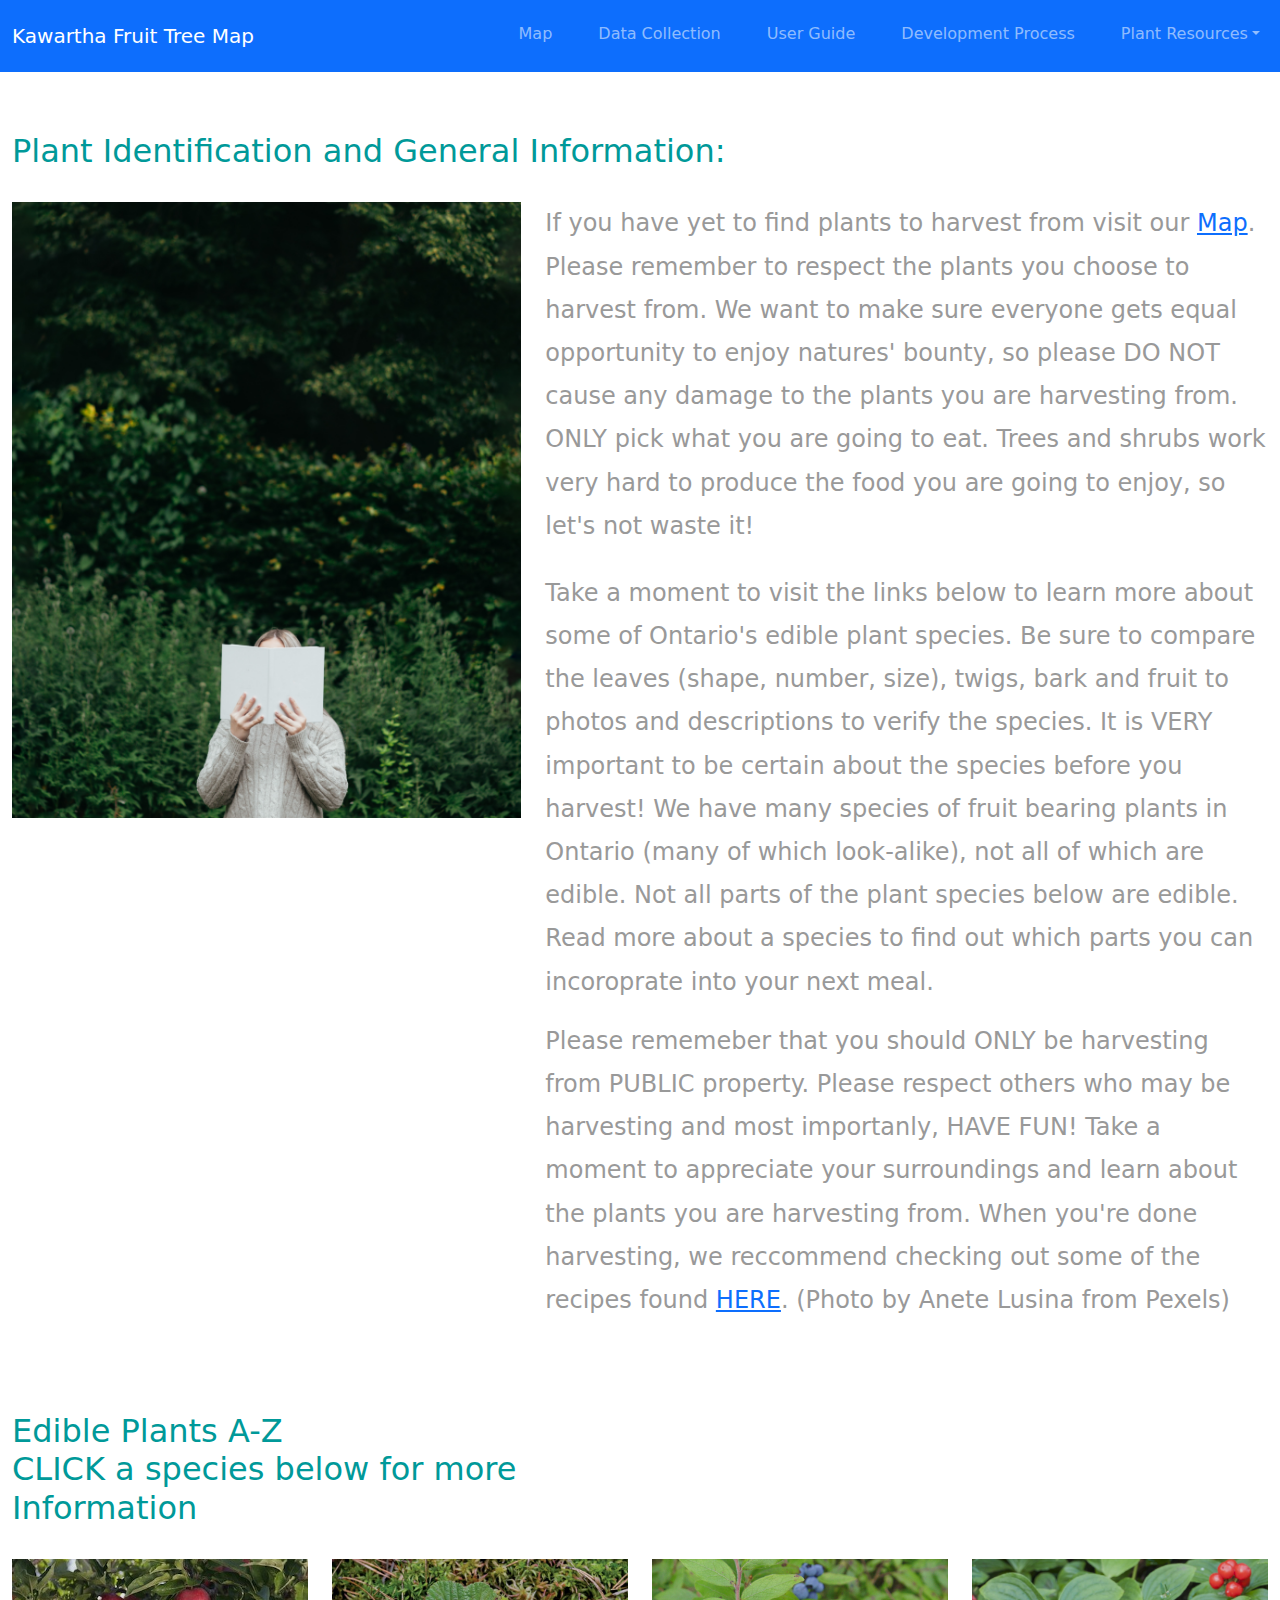
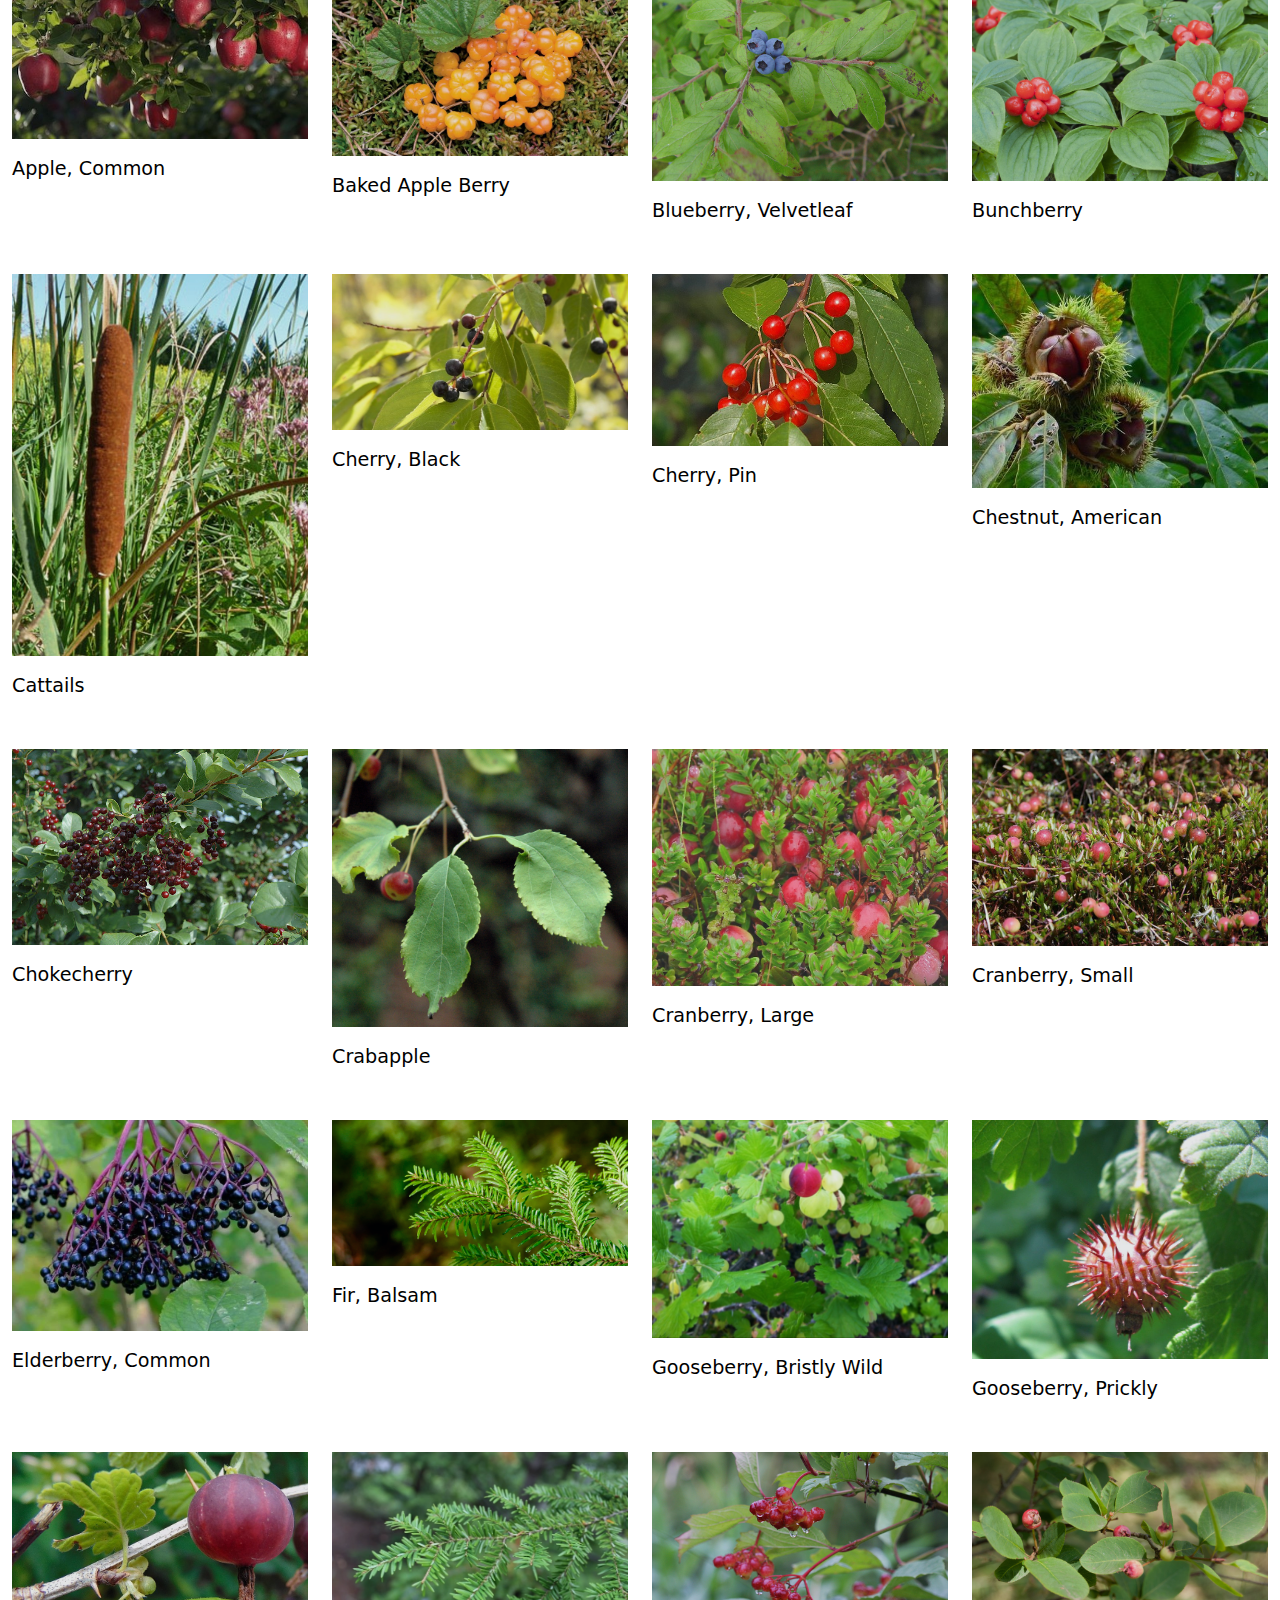
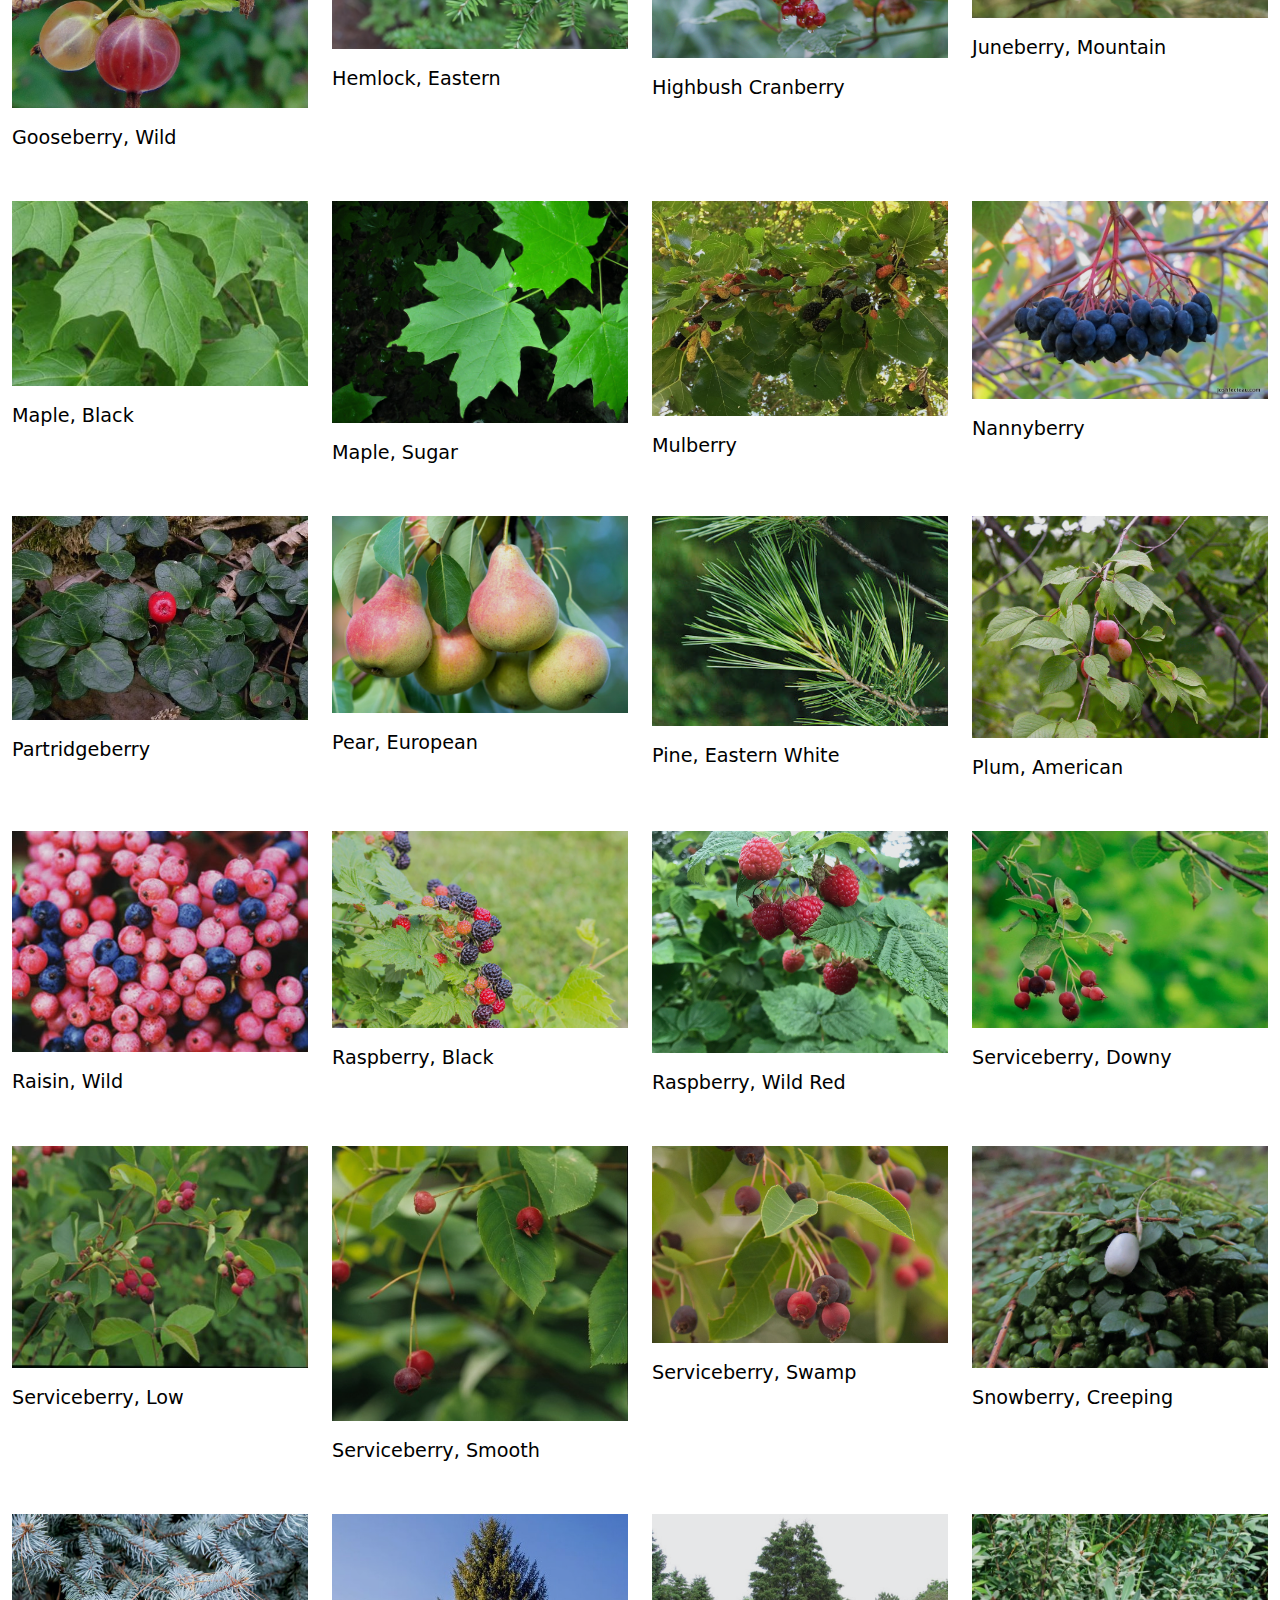
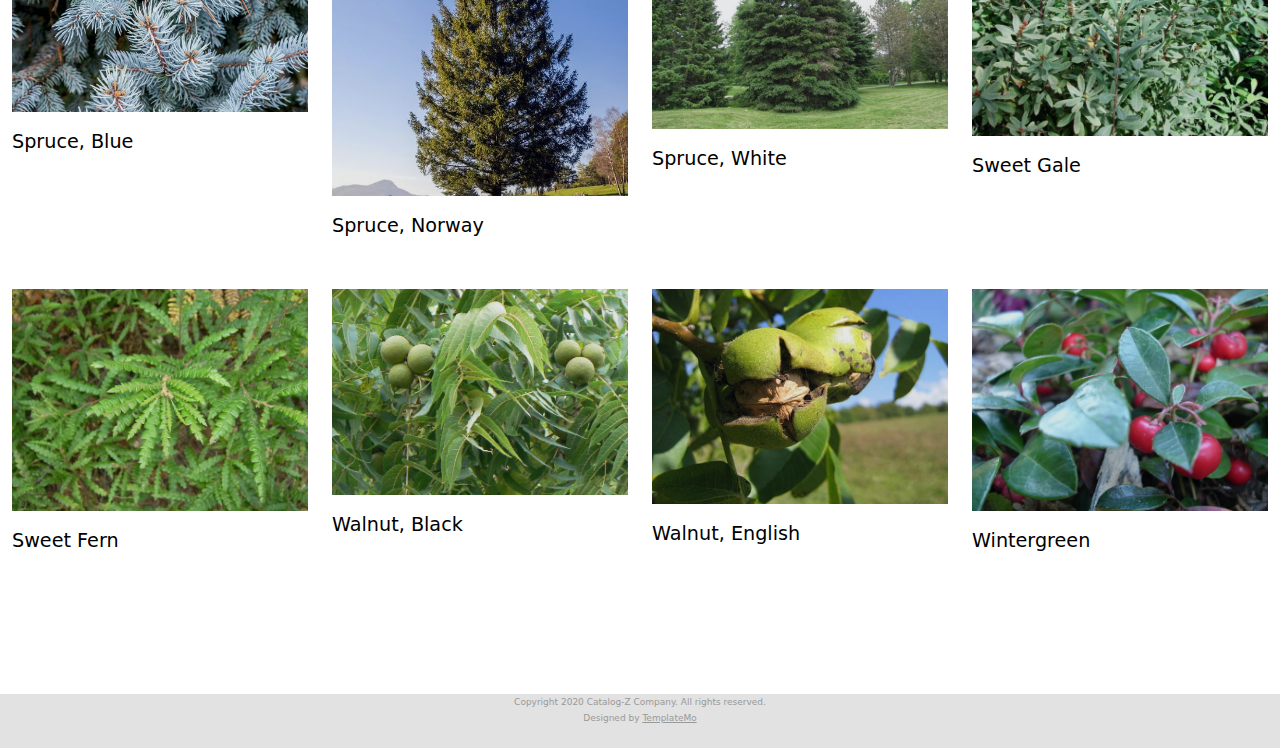
<file: about.html>
<!DOCTYPE html>
<html lang="en">
<head>
    <meta charset="UTF-8">
    <meta name="viewport" content="width=device-width, initial-scale=1.0">
    <title>Plant Info</title>
    <link rel="stylesheet" type="text/css" href="css/templatemo-style.css">
    <link rel="stylesheet" type="text/css" href="fontawesome/css/all.min.css">
    <link rel="stylesheet" type="text/css" href="css/bootstrap.min.css">
    <link rel="shortcut icon" type="image/x-icon" href="favicon.ico">
    <link rel="stylesheet" type="text/css" href="css/korey.css">    

    <!--Bootstrap Navbar-->
    <link href="https://cdn.jsdelivr.net/npm/bootstrap@5.0.0-beta2/dist/css/bootstrap.min.css" rel="stylesheet" crossorigin="anonymous">
    <script src="https://cdn.jsdelivr.net/npm/bootstrap@5.0.0-beta2/dist/js/bootstrap.bundle.min.js"crossorigin="anonymous"></script>
    <link rel="stylesheet" href="css/korey.css">
<!--TemplateMo 556 Catalog-Z https://templatemo.com/tm-556-catalog-z -->
</head>
<body>
    <!-- Page Loader -->
    <div id="loader-wrapper">
        <div id="loader"></div>

        <div class="loader-section section-left"></div>
        <div class="loader-section section-right"></div>

    </div>
    
        <!-- NEW NAVBAR -->
        <nav class="navbar navbar-expand-lg navbar-dark bg-primary">
            <div class="container-fluid">
                 <a class="navbar-brand" href="index.html">Kawartha Fruit Tree Map</a>
             <button class="navbar-toggler" type="button" data-bs-toggle="collapse" data-bs-target="#main_nav"  aria-expanded="false" aria-label="Toggle navigation">
                 <span class="navbar-toggler-icon"></span>
               </button>
             <div class="collapse navbar-collapse" id="main_nav">
           
               <ul class="navbar-nav ms-auto">
                   <li class="nav-item"><a class="nav-link" href="fruittreemap.html"> Map </a></li>
                   <li class="nav-item"><a class="nav-link" href="Form.html">Data Collection</a></li>
                   <li class="nav-item"><a class="nav-link" href="Guide.html"> User Guide </a></li>
                   <li class="nav-item"><a class="nav-link" href="Dev.html">Development Process</a></li>
                   <li class="nav-item dropdown">
                       <a class="nav-link  dropdown-toggle" href="#" data-bs-toggle="dropdown">Plant Resources</a>
                       <ul class="dropdown-menu dropdown-menu-right">
                         <li><a class="dropdown-item" href="plantlist.html"> Plant List</a></li>
                         <li><a class="dropdown-item" href="videos.html"> Recipes</a></li>
                         <li><a class="dropdown-item active" href="about.html"> Plant Information</a></li>
                         <li><a class="dropdown-item" href="contact.html"> Harvest Information</a></li>
                       </ul>
                   </li>
               </ul>
           
             </div> <!-- navbar-collapse.// -->
            </div> <!-- container-fluid.// -->
           </nav>

       <!--Page Content START-->    
    <div class="container-fluid tm-mt-60">
        <div class="row mb-4">
            <h2 class="col-12 tm-text-primary">
                Plant Identification and General Information:
            </h2>
        </div>
        <div class="row tm-mb-74 tm-row-1640">            
            <div class="col-lg-5 col-md-6 col-12 mb-3">
                <img src="img/PlantID.jpg" alt="Image" class="img-fluid">
            </div>
            <div class="col-lg-7 col-md-6 col-12">
                <div class="tm-about-img-text" style="font-size:x-large;">
                    <p class="mb-4">
                  If you have yet to find plants to harvest from visit our <a target="_blank" rel="sponsored" href="https://rileysweeneyfleming.github.io/CollabWebPage/fruittreemap.html">Map</a>. Please remember to respect the plants you choose to harvest from. We want to make sure everyone gets equal opportunity to enjoy natures' bounty, so please DO NOT cause any damage to the plants you are harvesting from. ONLY pick what you are going to eat. Trees and shrubs work very hard to produce the food you are going to enjoy, so let's not waste it! </p>
                    <p>Take a moment to visit the links below to learn more about some of Ontario's edible plant species. Be sure to compare the leaves (shape, number, size), twigs, bark and fruit to photos and descriptions to verify the species. It is VERY important to be certain about the species before you harvest! We have many species of fruit bearing plants in Ontario (many of which look-alike), not all of which are edible. Not all parts of the plant species below are edible. Read more about a species to find out which parts you can incoroprate into your next meal.</p> 
                    <p>Please rememeber that you should ONLY be harvesting from PUBLIC property. Please respect others who may be harvesting and most importanly, HAVE FUN! Take a moment to appreciate your surroundings and learn about the plants you are harvesting from. When you're done harvesting, we reccommend checking out some of the recipes found <a target="_blank" rel="sponsored" href="https://rileysweeneyfleming.github.io/CollabWebPage/videos.html">HERE</a>. (Photo by Anete Lusina from Pexels)</p>
                </div>
            </div>
        </div>
    </div>
    <div class="container-fluid tm-container-content tm-mt-60">
        <div class="row mb-4">
            <h2 class="col-6 tm-text-primary">
                Edible Plants A-Z <br>CLICK a species below for more Information
            </h2>
            
        </div>
        <div class="row tm-mb-90 tm-gallery">
        	<div class="col-xl-3 col-lg-4 col-md-6 col-sm-6 col-12 mb-5">
                <figure class="effect-ming tm-video-item">
                    <img src="img/Apple.jpg" alt="Image" class="img-fluid">
                    <figcaption class="d-flex align-items-center justify-content-center">
                        <h2>Plant Info</h2>
                        <a target="_blank" href="http://www.canadiantreetours.org/species-pages/Common_apple.html">Plant Info</a>
                    </figcaption>                    
                </figure>
                <div class="d-flex justify-content-between tm-text-gray">
                    <span class="tm-text-gray-light" style="font-size:larger; color: black;">Apple, Common</span>
                    
                </div>
            </div>
            <div class="col-xl-3 col-lg-4 col-md-6 col-sm-6 col-12 mb-5">
                <figure class="effect-ming tm-video-item">
                    <img src="img/cloudberries.jpg" alt="Image" class="img-fluid">
                    <figcaption class="d-flex align-items-center justify-content-center">
                        <h2>Plant Info</h2>
                        <a target="_blank" href="http://ontariotrees.com/main/species.php?id=2137">Plant Info</a>
                    </figcaption>                    
                </figure>
                <div class="d-flex justify-content-between tm-text-gray">
                    <span class="tm-text-gray-light" style="font-size:larger; color: black;">Baked Apple Berry</span>
                </div>
            </div>
            <div class="col-xl-3 col-lg-4 col-md-6 col-sm-6 col-12 mb-5">
                <figure class="effect-ming tm-video-item">
                    <img src="img/VelvetBlueberry.jpg" alt="Image" class="img-fluid">
                    <figcaption class="d-flex align-items-center justify-content-center">
                        <h2>Plant Info</h2>
                        <a target="_blank" href="http://ontariotrees.com/main/species.php?id=31">Plant Info</a>
                    </figcaption>                    
                </figure>
                <div class="d-flex justify-content-between tm-text-gray">
                    <span class="tm-text-gray-light" style="font-size:larger; color: black;">Blueberry, Velvetleaf</span>
                    
                </div>
            </div>
            <div class="col-xl-3 col-lg-4 col-md-6 col-sm-6 col-12 mb-5">
                <figure class="effect-ming tm-video-item">
                    <img src="img/Bunchberry.jpg" alt="Image" class="img-fluid">
                    <figcaption class="d-flex align-items-center justify-content-center">
                        <h2>Plant Info</h2>
                        <a target="_blank" href="http://ontariotrees.com/main/species.php?id=35">Plant Info</a>
                    </figcaption>                    
                </figure>
                <div class="d-flex justify-content-between tm-text-gray">
                    <span class="tm-text-gray-light" style="font-size:larger; color: black;">Bunchberry</span>
                    
                </div>
            </div>
            <div class="col-xl-3 col-lg-4 col-md-6 col-sm-6 col-12 mb-5">
                <figure class="effect-ming tm-video-item">
                    <img src="img/Cattails.jpg" alt="Image" class="img-fluid">
                    <figcaption class="d-flex align-items-center justify-content-center">
                        <h2>Plant Info</h2>
                        <a target="_blank" href="https://www.moruslondinium.org/map/identify#:~:text=Mulberries%20can%20have%20both%20male,lobed%2C%20or%20with%20deep%20incisions.">Plant Info</a>
                    </figcaption>                    
                </figure>
                <div class="d-flex justify-content-between tm-text-gray">
                    <span class="tm-text-gray-light" style="font-size:larger; color: black;">Cattails</span>
                    
                </div>
            </div>
            
            <div class="col-xl-3 col-lg-4 col-md-6 col-sm-6 col-12 mb-5">
                <figure class="effect-ming tm-video-item">
                    <img src="img/BlackCherry.jpg" alt="Image" class="img-fluid">
                    <figcaption class="d-flex align-items-center justify-content-center">
                        <h2>Plant Info</h2>
                        <a target="_blank" href="https://www.ontario.ca/page/black-cherry">Plant Info</a>
                    </figcaption>                    
                </figure>
                <div class="d-flex justify-content-between tm-text-gray">
                    <span class="tm-text-gray-light" style="font-size:larger; color: black;">Cherry, Black</span>
                    
                </div>
            </div>
            <div class="col-xl-3 col-lg-4 col-md-6 col-sm-6 col-12 mb-5">
                <figure class="effect-ming tm-video-item">
                    <img src="img/PinCherry.jpg" alt="Image" class="img-fluid">
                    <figcaption class="d-flex align-items-center justify-content-center">
                        <h2>Plant Info</h2>
                        <a target="_blank" href="https://www.ontario.ca/page/pin-cherry">Plant Info</a>
                    </figcaption>                    
                </figure>
                <div class="d-flex justify-content-between tm-text-gray">
                    <span class="tm-text-gray-light" style="font-size:larger; color: black;">Cherry, Pin</span>
                    
                </div>
            </div>
            <div class="col-xl-3 col-lg-4 col-md-6 col-sm-6 col-12 mb-5">
                <figure class="effect-ming tm-video-item">
                    <img src="img/Chestnut.jpg" alt="Image" class="img-fluid">
                    <figcaption class="d-flex align-items-center justify-content-center">
                        <h2>Plant Info</h2>
                        <a target="_blank" href="http://ontariotrees.com/main/species.php?id=2028">Plant Info</a>
                        
                    </figcaption>                    
                </figure>
                <div class="d-flex justify-content-between tm-text-gray">
                    <span class="tm-text-gray-light" style="font-size:larger; color: black;">Chestnut, American</span>
                    
                </div>
            </div>
            <div class="col-xl-3 col-lg-4 col-md-6 col-sm-6 col-12 mb-5">
                <figure class="effect-ming tm-video-item">
                    <img src="img/Chokecherry.jpg" alt="Image" class="img-fluid">
                    <figcaption class="d-flex align-items-center justify-content-center">
                        <h2>Plant Info</h2>
                        <a target="_blank" href="http://ontariotrees.com/main/species.php?id=2027">Plant Info</a>
                        
                    </figcaption>                    
                </figure>
                <div class="d-flex justify-content-between tm-text-gray">
                    <span class="tm-text-gray-light" style="font-size:larger; color: black;">Chokecherry</span>
                    
                </div>
            </div>
            <div class="col-xl-3 col-lg-4 col-md-6 col-sm-6 col-12 mb-5">
                <figure class="effect-ming tm-video-item">
                    <img src="img/Crabapple.jpg" alt="Image" class="img-fluid">
                    <figcaption class="d-flex align-items-center justify-content-center">
                        <h2>Plant Info</h2>
                        <a target="_blank" href="https://www.hunker.com/13428591/crabapple-tree-identification">Plant Info</a>
                        
                    </figcaption>                    
                </figure>
                <div class="d-flex justify-content-between tm-text-gray">
                    <span class="tm-text-gray-light" style="font-size:larger; color: black;">Crabapple</span>
                    
                </div>
            </div>
            <div class="col-xl-3 col-lg-4 col-md-6 col-sm-6 col-12 mb-5">
                <figure class="effect-ming tm-video-item">
                    <img src="img/LargeCran.jpg" alt="Image" class="img-fluid">
                    <figcaption class="d-flex align-items-center justify-content-center">
                        <h2>Plant Info</h2>
                        <a target="_blank" href="http://ontariotrees.com/main/species.php?id=2032">Plant Info</a>
                        
                    </figcaption>                    
                </figure>
                <div class="d-flex justify-content-between tm-text-gray">
                    <span class="tm-text-gray-light" style="font-size:larger; color: black;">Cranberry, Large</span>
                  
                </div>
            </div>
            <div class="col-xl-3 col-lg-4 col-md-6 col-sm-6 col-12 mb-5">
                <figure class="effect-ming tm-video-item">
                    <img src="img/CranSmall.jpg" alt="Image" class="img-fluid">
                    <figcaption class="d-flex align-items-center justify-content-center">
                        <h2>Plant Info</h2>
                        <a target="_blank" href="http://ontariotrees.com/main/species.php?id=2033">Plant Info</a>
                        
                    </figcaption>                    
                </figure>
                <div class="d-flex justify-content-between tm-text-gray">
                    <span class="tm-text-gray-light" style="font-size:larger; color: black;">Cranberry, Small</span>
                 
                </div>
            </div>
            <div class="col-xl-3 col-lg-4 col-md-6 col-sm-6 col-12 mb-5">
                <figure class="effect-ming tm-video-item">
                    <img src="img/Elderberry.jpg" alt="Image" class="img-fluid">
                    <figcaption class="d-flex align-items-center justify-content-center">
                        <h2>Plant Info</h2>
                        <a target="_blank" href="http://ontariotrees.com/main/species.php?id=2179">Plant Info</a>
                        
                    </figcaption>                    
                </figure>
                <div class="d-flex justify-content-between tm-text-gray">
                    <span class="tm-text-gray-light" style="font-size:larger; color: black;">Elderberry, Common</span>
                   
                </div>
            </div>
            <div class="col-xl-3 col-lg-4 col-md-6 col-sm-6 col-12 mb-5">
                <figure class="effect-ming tm-video-item">
                    <img src="img/BalsamFir.jpg" alt="Image" class="img-fluid">
                    <figcaption class="d-flex align-items-center justify-content-center">
                        <h2>Plant Info</h2>
                        <a target="_blank" href="http://ontariotrees.com/main/species.php?id=2039">Plant Info</a>
                        
                    </figcaption>                    
                </figure>
                <div class="d-flex justify-content-between tm-text-gray">
                    <span class="tm-text-gray-light" style="font-size:larger; color: black;">Fir, Balsam</span>
                   
                </div>
            </div>
            <div class="col-xl-3 col-lg-4 col-md-6 col-sm-6 col-12 mb-5">
                <figure class="effect-ming tm-video-item">
                    <img src="img/Gooseberry1.jpg" alt="Image" class="img-fluid">
                    <figcaption class="d-flex align-items-center justify-content-center">
                        <h2>Plant Info</h2>
                        <a target="_blank" href="https://www.minnesotawildflowers.info/shrub/northern-gooseberry">Plant Info</a>
                        
                    </figcaption>                    
                </figure>
                <div class="d-flex justify-content-between tm-text-gray">
                    <span class="tm-text-gray-light" style="font-size:larger; color: black;">Gooseberry, Bristly Wild</span>
                 
                </div>
            </div>
            <div class="col-xl-3 col-lg-4 col-md-6 col-sm-6 col-12 mb-5">
                <figure class="effect-ming tm-video-item">
                    <img src="img/Gooseberry2.jpg" alt="Image" class="img-fluid">
                    <figcaption class="d-flex align-items-center justify-content-center">
                        <h2>Plant Info</h2>
                        <a target="_blank" href="http://ontariotrees.com/main/species.php?id=2042">Plant Info</a>
                   
                    </figcaption>                    
                </figure>
                <div class="d-flex justify-content-between tm-text-gray">
                    <span class="tm-text-gray-light" style="font-size:larger; color: black;">Gooseberry, Prickly</span>
                  
                </div>
            </div>
            <div class="col-xl-3 col-lg-4 col-md-6 col-sm-6 col-12 mb-5">
                <figure class="effect-ming tm-video-item">
                    <img src="img/Gooseberry3.jpg" alt="Image" class="img-fluid">
                    <figcaption class="d-flex align-items-center justify-content-center">
                        <h2>Plant Info</h2>
                        <a target="_blank" href="http://ontariotrees.com/main/species.php?id=2043">Plant Info</a>
                        
                    </figcaption>                    
                </figure>
                <div class="d-flex justify-content-between tm-text-gray">
                    <span class="tm-text-gray-light" style="font-size:larger; color: black;">Gooseberry, Wild</span>
                
                </div>
            </div>
            <div class="col-xl-3 col-lg-4 col-md-6 col-sm-6 col-12 mb-5">
                <figure class="effect-ming tm-video-item">
                    <img src="img/Hemlock.jpg" alt="Image" class="img-fluid">
                    <figcaption class="d-flex align-items-center justify-content-center">
                        <h2>Plant Info</h2>
                        <a target="_blank" href="http://ontariotrees.com/main/species.php?id=2044">Plant Info</a>
                        
                    </figcaption>                    
                </figure>
                <div class="d-flex justify-content-between tm-text-gray">
                    <span class="tm-text-gray-light" style="font-size:larger; color: black;">Hemlock, Eastern</span>
                  
                </div>
            </div>  
            <div class="col-xl-3 col-lg-4 col-md-6 col-sm-6 col-12 mb-5">
                <figure class="effect-ming tm-video-item">
                    <img src="img/HighbushCran.jpg" alt="Image" class="img-fluid">
                    <figcaption class="d-flex align-items-center justify-content-center">
                        <h2>Plant Info</h2>
                        <a target="_blank" href="https://cwf-fcf.org/en/resources/encyclopedias/flora/high-bush-cranberry-1.html">Plant Info</a>
                        
                    </figcaption>                    
                </figure>
                <div class="d-flex justify-content-between tm-text-gray">
                    <span class="tm-text-gray-light" style="font-size:larger; color: black;">Highbush Cranberry</span>
                
                </div>
            </div>
            <div class="col-xl-3 col-lg-4 col-md-6 col-sm-6 col-12 mb-5">
                <figure class="effect-ming tm-video-item">
                    <img src="img/Mountain.jpg" alt="Image" class="img-fluid">
                    <figcaption class="d-flex align-items-center justify-content-center">
                        <h2>Plant Info</h2>
                        <a target="_blank" href="https://www.minnesotawildflowers.info/shrub/mountain-serviceberry">Plant Info</a>
                        
                    </figcaption>                    
                </figure>
                <div class="d-flex justify-content-between tm-text-gray">
                    <span class="tm-text-gray-light" style="font-size:larger; color: black;">Juneberry, Mountain</span>
                
                </div>
            </div>
            <div class="col-xl-3 col-lg-4 col-md-6 col-sm-6 col-12 mb-5">
                <figure class="effect-ming tm-video-item">
                    <img src="img/BlackMaple.jpg" alt="Image" class="img-fluid">
                    <figcaption class="d-flex align-items-center justify-content-center">
                        <h2>Plant Info</h2>
                        <a target="_blank" href="http://ontariotrees.com/main/species.php?id=2058">Plant Info</a>
                    </figcaption>                    
                </figure>
                <div class="d-flex justify-content-between tm-text-gray">
                    <span class="tm-text-gray-light" style="font-size:larger; color: black;">Maple, Black</span>
                
                </div>
            </div>
            <div class="col-xl-3 col-lg-4 col-md-6 col-sm-6 col-12 mb-5">
                <figure class="effect-ming tm-video-item">
                    <img src="img/SugarMaple.jpg" alt="Image" class="img-fluid">
                    <figcaption class="d-flex align-items-center justify-content-center">
                        <h2>Plant Info</h2>
                        <a target="_blank" href="http://ontariotrees.com/main/species.php?id=2060">Plant Info</a>
                        
                    </figcaption>                    
                </figure>
                <div class="d-flex justify-content-between tm-text-gray">
                    <span class="tm-text-gray-light" style="font-size:larger; color: black;">Maple, Sugar</span>
                
                </div>
            </div>
            <div class="col-xl-3 col-lg-4 col-md-6 col-sm-6 col-12 mb-5">
                <figure class="effect-ming tm-video-item">
                    <img src="img/Mulberry.jpg" alt="Image" class="img-fluid">
                    <figcaption class="d-flex align-items-center justify-content-center">
                        <h2>Plant Info</h2>
                        <a target="_blank" href="https://www.moruslondinium.org/map/identify#:~:text=Mulberries%20can%20have%20both%20male,lobed%2C%20or%20with%20deep%20incisions.">Plant Info</a>
                        
                    </figcaption>                    
                </figure>
                <div class="d-flex justify-content-between tm-text-gray">
                    <span class="tm-text-gray-light" style="font-size:larger; color: black;">Mulberry</span>
                
                </div>
            </div>
            <div class="col-xl-3 col-lg-4 col-md-6 col-sm-6 col-12 mb-5">
                <figure class="effect-ming tm-video-item">
                    <img src="img/Nannyberry.jpg" alt="Image" class="img-fluid">
                    <figcaption class="d-flex align-items-center justify-content-center">
                        <h2>Plant Info</h2>
                        <a target="_blank" href="http://ontariotrees.com/main/species.php?id=2062">Plant Info</a>
                        
                    </figcaption>                    
                </figure>
                <div class="d-flex justify-content-between tm-text-gray">
                    <span class="tm-text-gray-light" style="font-size:larger; color: black;">Nannyberry</span>
                
                </div>
            </div>
            <div class="col-xl-3 col-lg-4 col-md-6 col-sm-6 col-12 mb-5">
                <figure class="effect-ming tm-video-item">
                    <img src="img/Partridge.jpg" alt="Image" class="img-fluid">
                    <figcaption class="d-flex align-items-center justify-content-center">
                        <h2>Plant Info</h2>
                        <a target="_blank" href="http://ontariotrees.com/main/species.php?id=2015">Plant Info</a>
                    </figcaption>                    
                </figure>
                <div class="d-flex justify-content-between tm-text-gray">
                    <span class="tm-text-gray-light" style="font-size:larger; color: black;">Partridgeberry</span>
                
                </div>
            </div>
            <div class="col-xl-3 col-lg-4 col-md-6 col-sm-6 col-12 mb-5">
                <figure class="effect-ming tm-video-item">
                    <img src="img/Pear.jpg" alt="Image" class="img-fluid">
                    <figcaption class="d-flex align-items-center justify-content-center">
                        <h2>Plant Info</h2>
                        <a target="_blank" href="https://www.gardenia.net/plant/pyrus-communis-red-clapps-favorite">Plant Info</a>
                        
                    </figcaption>                    
                </figure>
                <div class="d-flex justify-content-between tm-text-gray">
                    <span class="tm-text-gray-light" style="font-size:larger; color: black;">Pear, European</span>
                
                </div>
            </div>
            <div class="col-xl-3 col-lg-4 col-md-6 col-sm-6 col-12 mb-5">
                <figure class="effect-ming tm-video-item">
                    <img src="img/WhitePine.jpg" alt="Image" class="img-fluid">
                    <figcaption class="d-flex align-items-center justify-content-center">
                        <h2>Plant Info</h2>
                        <a target="_blank" href="http://ontariotrees.com/main/species.php?id=2071">Plant Info</a>
                        
                    </figcaption>                    
                </figure>
                <div class="d-flex justify-content-between tm-text-gray">
                    <span class="tm-text-gray-light" style="font-size:larger; color: black;">Pine, Eastern White</span>
                
                </div>
            </div>
            <div class="col-xl-3 col-lg-4 col-md-6 col-sm-6 col-12 mb-5">
                <figure class="effect-ming tm-video-item">
                    <img src="img/Plum.jpg" alt="Image" class="img-fluid">
                    <figcaption class="d-flex align-items-center justify-content-center">
                        <h2>Plant Info</h2>
                        <a target="_blank" href="https://arboretum.uoguelph.ca/thingstosee/trees/wildplum">Plant Info</a>
                        
                    </figcaption>                    
                </figure>
                <div class="d-flex justify-content-between tm-text-gray">
                    <span class="tm-text-gray-light" style="font-size:larger; color: black;">Plum, American</span>
                
                </div>
            </div>
            <div class="col-xl-3 col-lg-4 col-md-6 col-sm-6 col-12 mb-5">
                <figure class="effect-ming tm-video-item">
                    <img src="img/Raisin.jpg" alt="Image" class="img-fluid">
                    <figcaption class="d-flex align-items-center justify-content-center">
                        <h2>Plant Info</h2>
                        <a target="_blank" href="http://ontariotrees.com/main/species.php?id=2089">Plant Info</a>
                    </figcaption>                    
                </figure>
                <div class="d-flex justify-content-between tm-text-gray">
                    <span class="tm-text-gray-light" style="font-size:larger; color: black;">Raisin, Wild</span>
                
                </div>
            </div>
            <div class="col-xl-3 col-lg-4 col-md-6 col-sm-6 col-12 mb-5">
                <figure class="effect-ming tm-video-item">
                    <img src="img/BlackRasp.jpeg" alt="Image" class="img-fluid">
                    <figcaption class="d-flex align-items-center justify-content-center">
                        <h2>Plant Info</h2>
                        <a target="_blank" href="http://ontariotrees.com/main/species.php?id=2031">Plant Info</a>
                    </figcaption>                    
                </figure>
                <div class="d-flex justify-content-between tm-text-gray">
                    <span class="tm-text-gray-light" style="font-size:larger; color: black;">Raspberry, Black</span>
                
                </div>
            </div>
            <div class="col-xl-3 col-lg-4 col-md-6 col-sm-6 col-12 mb-5">
                <figure class="effect-ming tm-video-item">
                    <img src="img/RedRasp.jpg" alt="Image" class="img-fluid">
                    <figcaption class="d-flex align-items-center justify-content-center">
                        <h2>Plant Info</h2>
                        <a target="_blank" href="http://ontariotrees.com/main/species.php?id=2037">Plant Info</a>
                    </figcaption>                    
                </figure>
                <div class="d-flex justify-content-between tm-text-gray">
                    <span class="tm-text-gray-light" style="font-size:larger; color: black;">Raspberry, Wild Red</span>
                
                </div>
            </div>
            <div class="col-xl-3 col-lg-4 col-md-6 col-sm-6 col-12 mb-5">
                <figure class="effect-ming tm-video-item">
                    <img src="img/Service1.jpeg" alt="Image" class="img-fluid">
                    <figcaption class="d-flex align-items-center justify-content-center">
                        <h2>Plant Info</h2>
                        <a target="_blank" href="http://ontariotrees.com/main/species.php?id=2218">Plant Info</a>
                    </figcaption>                    
                </figure>
                <div class="d-flex justify-content-between tm-text-gray">
                    <span class="tm-text-gray-light" style="font-size:larger; color: black;">Serviceberry, Downy</span>
                
                </div>
            </div>
            <div class="col-xl-3 col-lg-4 col-md-6 col-sm-6 col-12 mb-5">
                <figure class="effect-ming tm-video-item">
                    <img src="img/Service2.jpg" alt="Image" class="img-fluid">
                    <figcaption class="d-flex align-items-center justify-content-center">
                        <h2>Plant Info</h2>
                        <a target="_blank" href="http://ontariotrees.com/main/species.php?id=2182">Plant Info</a>
                    </figcaption>                    
                </figure>
                <div class="d-flex justify-content-between tm-text-gray">
                    <span class="tm-text-gray-light" style="font-size:larger; color: black;">Serviceberry, Low</span>
                
                </div>
            </div>
            <div class="col-xl-3 col-lg-4 col-md-6 col-sm-6 col-12 mb-5">
                <figure class="effect-ming tm-video-item">
                    <img src="img/Service3.jpg" alt="Image" class="img-fluid">
                    <figcaption class="d-flex align-items-center justify-content-center">
                        <h2>Plant Info</h2>
                        <a target="_blank" href="http://ontariotrees.com/main/species.php?id=2243">Plant Info</a>
                    </figcaption>                    
                </figure>
                <div class="d-flex justify-content-between tm-text-gray">
                    <span class="tm-text-gray-light" style="font-size:larger; color: black;">Serviceberry, Smooth</span>
                
                </div>
            </div>
            <div class="col-xl-3 col-lg-4 col-md-6 col-sm-6 col-12 mb-5">
                <figure class="effect-ming tm-video-item">
                    <img src="img/Service4.jpg" alt="Image" class="img-fluid">
                    <figcaption class="d-flex align-items-center justify-content-center">
                        <h2>Plant Info</h2>
                        <a target="_blank" href="http://ontariotrees.com/main/species.php?id=2219">Plant Info</a>
                    </figcaption>                    
                </figure>
                <div class="d-flex justify-content-between tm-text-gray">
                    <span class="tm-text-gray-light" style="font-size:larger; color: black;">Serviceberry, Swamp</span>
                
                </div>
            </div>
            <div class="col-xl-3 col-lg-4 col-md-6 col-sm-6 col-12 mb-5">
                <figure class="effect-ming tm-video-item">
                    <img src="img/Snowberry.jpg" alt="Image" class="img-fluid">
                    <figcaption class="d-flex align-items-center justify-content-center">
                        <h2>Plant Info</h2>
                        <a target="_blank" href="http://ontariotrees.com/main/species.php?id=2174">Plant Info</a>
                    </figcaption>                    
                </figure>
                <div class="d-flex justify-content-between tm-text-gray">
                    <span class="tm-text-gray-light" style="font-size:larger; color: black;">Snowberry, Creeping</span>
                
                </div>
            </div>
            <div class="col-xl-3 col-lg-4 col-md-6 col-sm-6 col-12 mb-5">
                <figure class="effect-ming tm-video-item">
                    <img src="img/SpruceBlue.jpg" alt="Image" class="img-fluid">
                    <figcaption class="d-flex align-items-center justify-content-center">
                        <h2>Plant Info</h2>
                        <a target="_blank" href="http://plants.connon.ca/11100004/Plant/1062/Blue_Colorado_Spruce/">Plant Info</a>
                    </figcaption>                    
                </figure>
                <div class="d-flex justify-content-between tm-text-gray">
                    <span class="tm-text-gray-light" style="font-size:larger; color: black;">Spruce, Blue</span>
                
                </div>
            </div>
            <div class="col-xl-3 col-lg-4 col-md-6 col-sm-6 col-12 mb-5">
                <figure class="effect-ming tm-video-item">
                    <img src="img/SpruceNorway.jpg" alt="Image" class="img-fluid">
                    <figcaption class="d-flex align-items-center justify-content-center">
                        <h2>Plant Info</h2>
                        <a target="_blank" href="https://treeland.ca/all-about-the-norway-spruce/#:~:text=Facts%20About%20The%20Norway%20Spruce&text=It%20is%20an%20evergreen%20tree,the%20first%20couple%20of%20years.&text=Norway%20spruce%20cones%20are%20one%20the%20longest%20cones%20of%20any%20conifer%20tree.">Plant Info</a>
                    </figcaption>                    
                </figure>
                <div class="d-flex justify-content-between tm-text-gray">
                    <span class="tm-text-gray-light" style="font-size:larger; color: black;">Spruce, Norway</span>
                
                </div>
            </div>
            <div class="col-xl-3 col-lg-4 col-md-6 col-sm-6 col-12 mb-5">
                <figure class="effect-ming tm-video-item">
                    <img src="img/SpruceWhite.jpg" alt="Image" class="img-fluid">
                    <figcaption class="d-flex align-items-center justify-content-center">
                        <h2>Plant Info</h2>
                        <a target="_blank" href="https://www.ontario.ca/page/white-spruce#:~:text=The%20white%20spruce%20usually%20grows,more%20than%2030%20metres%20tall.&text=Cones%20from%20the%20white%20spruce,also%20grown%20as%20Christmas%20trees.)  [Identification](https://www.wikihow.com/Identify-Spruce-Trees">Plant Info</a>
                    </figcaption>                    
                </figure>
                <div class="d-flex justify-content-between tm-text-gray">
                    <span class="tm-text-gray-light" style="font-size:larger; color: black;">Spruce, White</span>
                
                </div>
            </div>
            <div class="col-xl-3 col-lg-4 col-md-6 col-sm-6 col-12 mb-5">
                <figure class="effect-ming tm-video-item">
                    <img src="img/SweetGale.jpg" alt="Image" class="img-fluid">
                    <figcaption class="d-flex align-items-center justify-content-center">
                        <h2>Plant Info</h2>
                        <a target="_blank" href="http://ontariotrees.com/main/species.php?id=2082">Plant Info</a>
                    </figcaption>                    
                </figure>
                <div class="d-flex justify-content-between tm-text-gray">
                    <span class="tm-text-gray-light" style="font-size:larger; color: black;">Sweet Gale</span>
                
                </div>
            </div>
            <div class="col-xl-3 col-lg-4 col-md-6 col-sm-6 col-12 mb-5">
                <figure class="effect-ming tm-video-item">
                    <img src="img/SweetFern.jpg" alt="Image" class="img-fluid">
                    <figcaption class="d-flex align-items-center justify-content-center">
                        <h2>Plant Info</h2>
                        <a target="_blank" href="http://ontariotrees.com/main/species.php?id=2081">Plant Info</a>
                    </figcaption>                    
                </figure>
                <div class="d-flex justify-content-between tm-text-gray">
                    <span class="tm-text-gray-light" style="font-size:larger; color: black;">Sweet Fern</span>
                
                </div>
            </div>
            <div class="col-xl-3 col-lg-4 col-md-6 col-sm-6 col-12 mb-5">
                <figure class="effect-ming tm-video-item">
                    <img src="img/BlackWalnut.jpg" alt="Image" class="img-fluid">
                    <figcaption class="d-flex align-items-center justify-content-center">
                        <h2>Plant Info</h2>
                        <a target="_blank" href="http://ontariotrees.com/main/species.php?id=2087">Plant Info</a>
                    </figcaption>                    
                </figure>
                <div class="d-flex justify-content-between tm-text-gray">
                    <span class="tm-text-gray-light" style="font-size:larger; color: black;">Walnut, Black</span>
                
                </div>
            </div>
            <div class="col-xl-3 col-lg-4 col-md-6 col-sm-6 col-12 mb-5">
                <figure class="effect-ming tm-video-item">
                    <img src="img/EnglishWalnut.jpg" alt="Image" class="img-fluid">
                    <figcaption class="d-flex align-items-center justify-content-center">
                        <h2>Plant Info</h2>
                        <a target="_blank" href="http://ontariotrees.com/main/species.php?id=2213">Plant Info</a>
                    </figcaption>                    
                </figure>
                <div class="d-flex justify-content-between tm-text-gray">
                    <span class="tm-text-gray-light" style="font-size:larger; color: black;">Walnut, English</span>
                
                </div>
            </div>
            <div class="col-xl-3 col-lg-4 col-md-6 col-sm-6 col-12 mb-5">
                <figure class="effect-ming tm-video-item">
                    <img src="img/Wintergreen.jpg" alt="Image" class="img-fluid">
                    <figcaption class="d-flex align-items-center justify-content-center">
                        <h2>Plant Info</h2>
                        <a target="_blank" href="http://ontariotrees.com/main/species.php?id=120">Plant Info</a>
                    </figcaption>                    
                </figure>
                <div class="d-flex justify-content-between tm-text-gray">
                    <span class="tm-text-gray-light" style="font-size:larger; color: black;">Wintergreen</span>
                
                </div>
            </div>
        </div> <!-- row -->
        
    </div> <!-- container-fluid, tm-container-content -->
<!--Page Content END--> 
    <footer>
        <p style="height: 15; font-size: xx-small;">
            Copyright 2020 Catalog-Z Company. All rights reserved.<br>
            Designed by <a href="https://templatemo.com" class="tm-text-gray" rel="sponsored" target="_parent">TemplateMo</a>
        </p>
    </footer>
    
    <script src="js/plugins.js"></script>
    <script>
        $(window).on("load", function() {
            $('body').addClass('loaded');
        });
    </script>
</body>
</html>
</file>
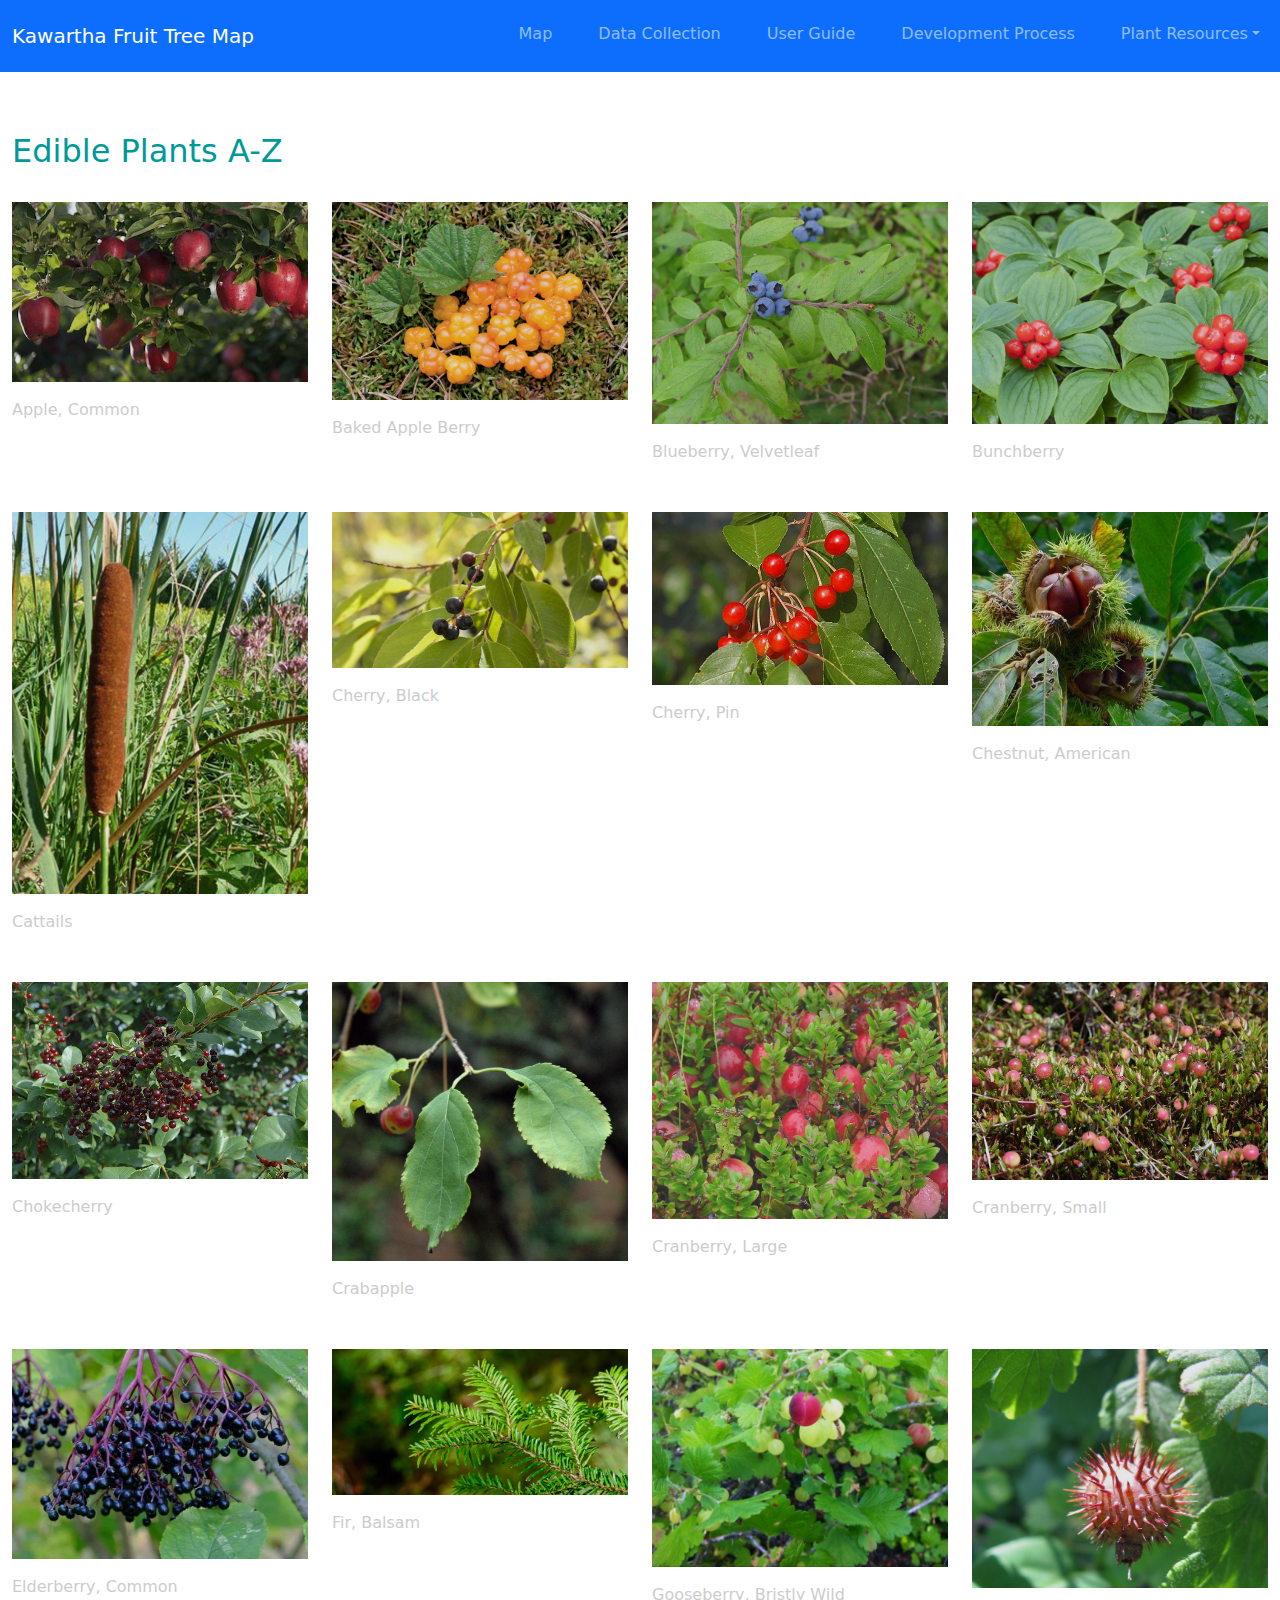
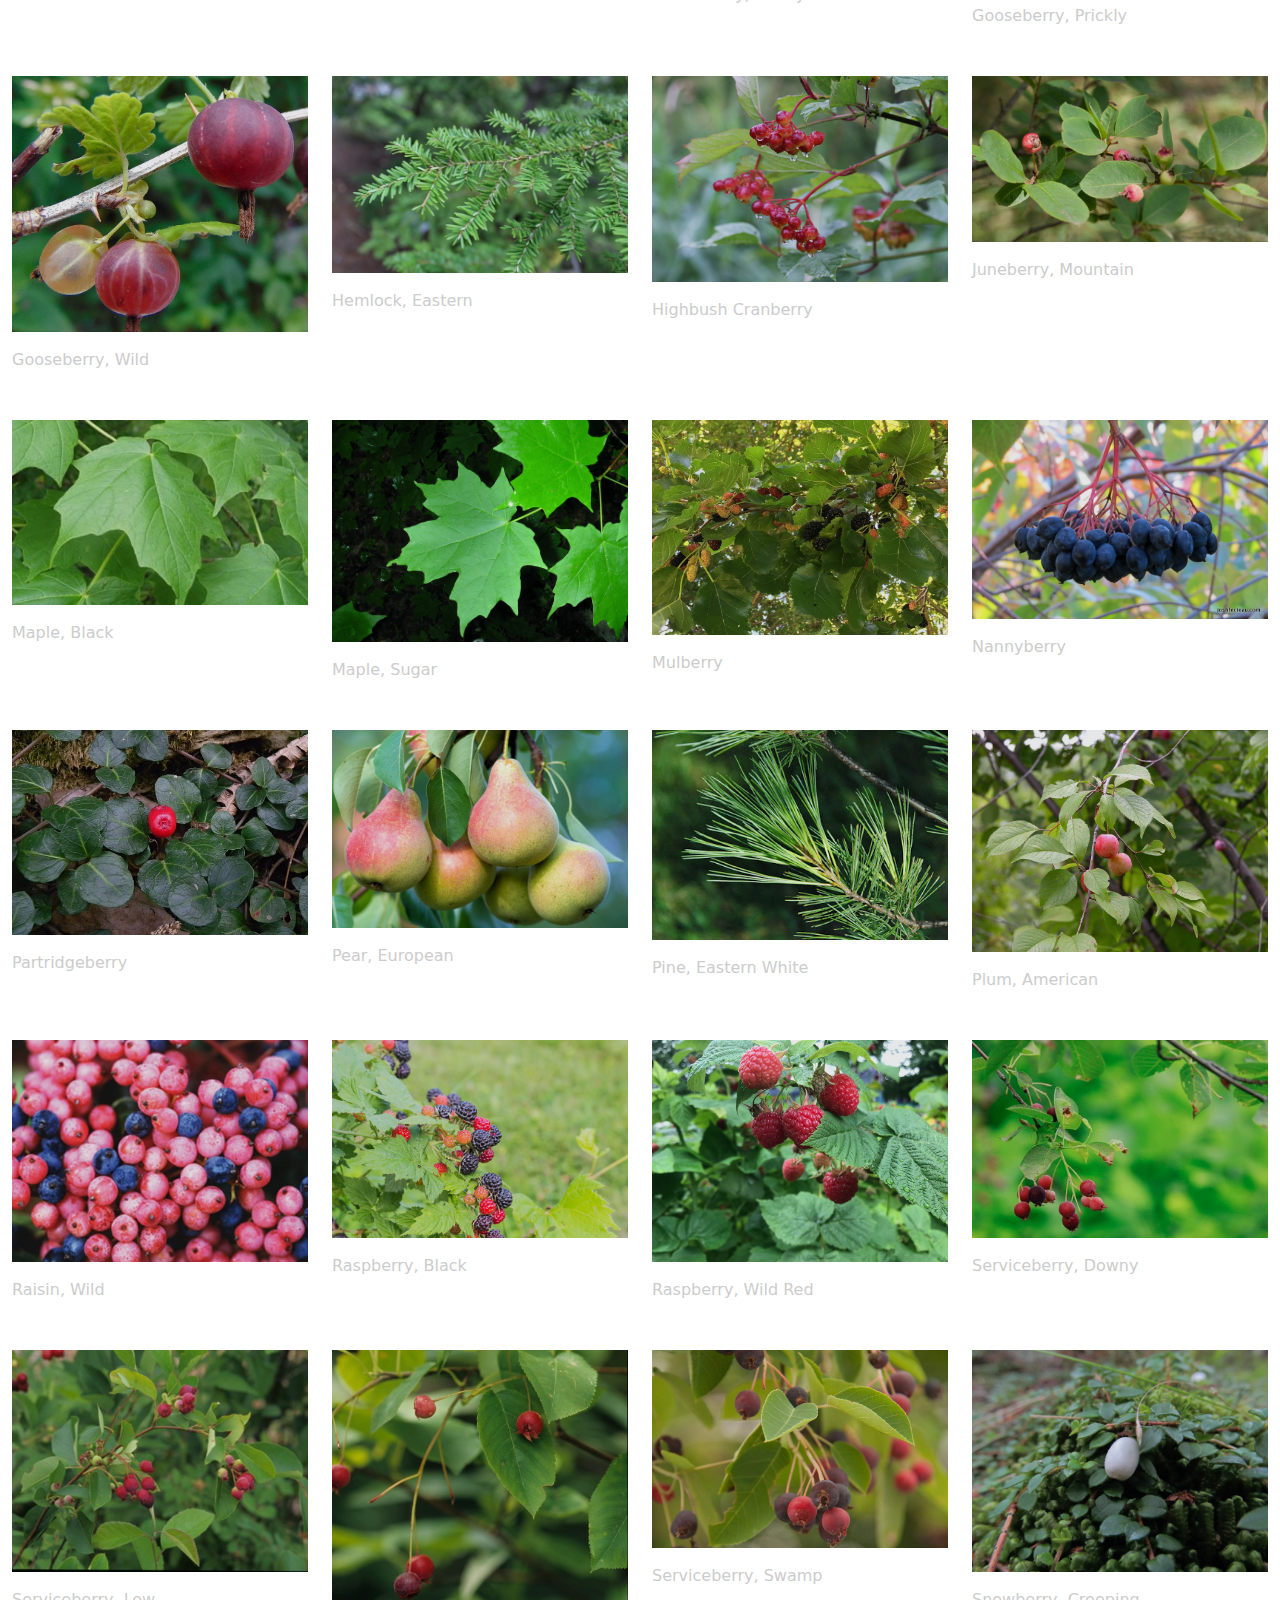
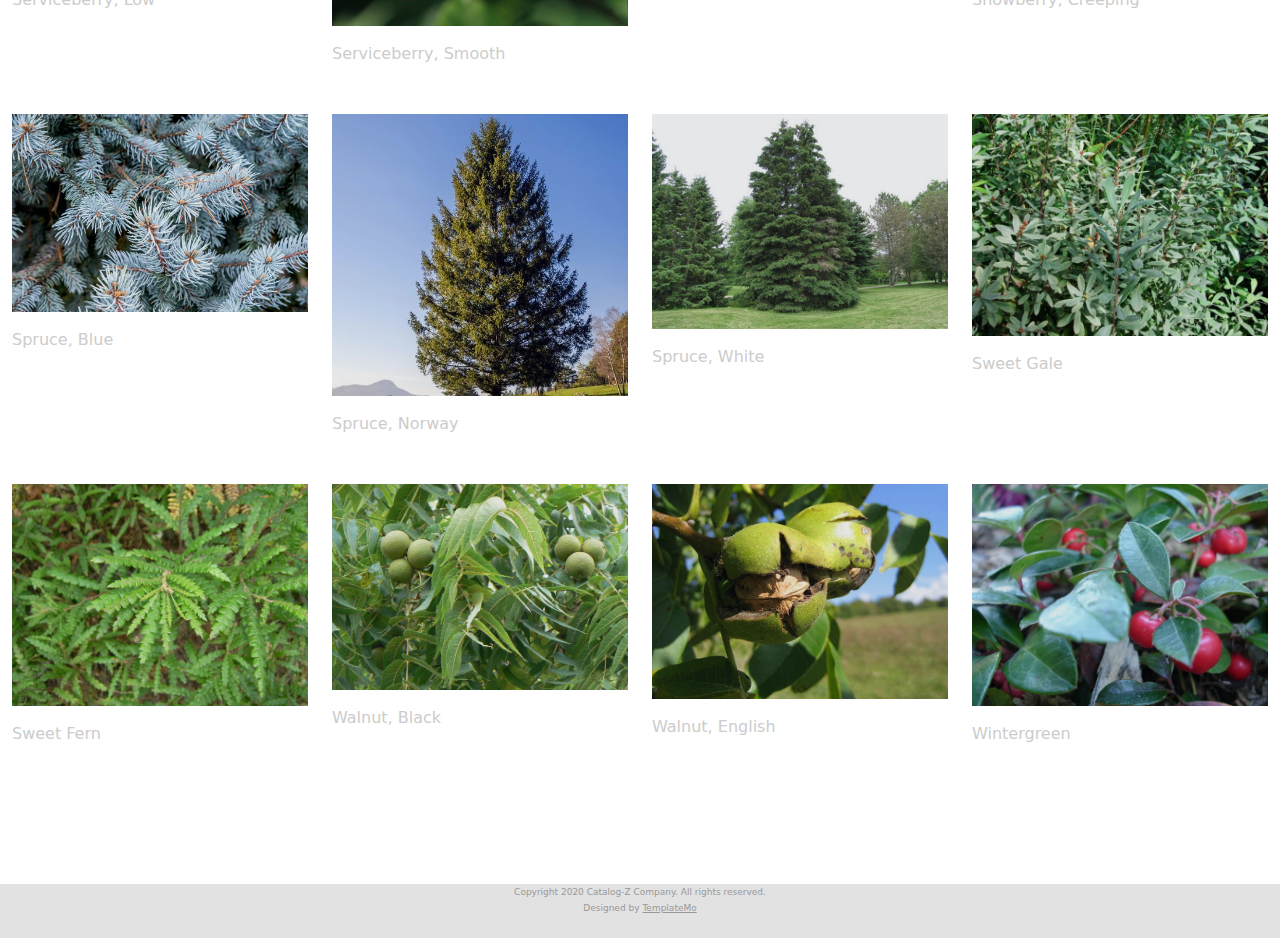
<file: plantlist.html>
<!DOCTYPE html>
<html lang="en">
<head>
    <meta charset="UTF-8">
    <meta name="viewport" content="width=device-width, initial-scale=1.0">
    <title>Plants</title>
    <link rel="shortcut icon" type="image/x-icon" href="favicon.ico">
    <link rel="stylesheet" type="text/css" href="css/templatemo-style.css">
    <link rel="stylesheet" type="text/css" href="fontawesome/css/all.min.css">
    <link rel="stylesheet" type="text/css" href="css/bootstrap.min.css">
    <link rel="stylesheet" type="text/css" href="css/korey.css">    

    <!--Bootstrap Navbar-->
    <link href="https://cdn.jsdelivr.net/npm/bootstrap@5.0.0-beta2/dist/css/bootstrap.min.css" rel="stylesheet" crossorigin="anonymous">
    <script src="https://cdn.jsdelivr.net/npm/bootstrap@5.0.0-beta2/dist/js/bootstrap.bundle.min.js"crossorigin="anonymous"></script>
    <link rel="stylesheet" href="css/korey.css">
<!--TemplateMo 556 Catalog-Z https://templatemo.com/tm-556-catalog-z-->
</head>
<body>
    <!-- Page Loader -->
    <div id="loader-wrapper">
        <div id="loader"></div>

        <div class="loader-section section-left"></div>
        <div class="loader-section section-right"></div>

    </div>
    
    <!-- NEW NAVBAR -->
    <nav class="navbar navbar-expand-lg navbar-dark bg-primary">
        <div class="container-fluid">
             <a class="navbar-brand" href="index.html">Kawartha Fruit Tree Map</a>
         <button class="navbar-toggler" type="button" data-bs-toggle="collapse" data-bs-target="#main_nav"  aria-expanded="false" aria-label="Toggle navigation">
             <span class="navbar-toggler-icon"></span>
           </button>
         <div class="collapse navbar-collapse" id="main_nav">
       
           <ul class="navbar-nav ms-auto">
               <li class="nav-item"><a class="nav-link" href="fruittreemap.html"> Map </a></li>
               <li class="nav-item"><a class="nav-link" href="Form.html">Data Collection</a></li>
               <li class="nav-item"><a class="nav-link" href="Guide.html"> User Guide </a></li>
               <li class="nav-item"><a class="nav-link" href="Dev.html">Development Process</a></li>
               <li class="nav-item dropdown">
                   <a class="nav-link  dropdown-toggle" href="#" data-bs-toggle="dropdown">Plant Resources</a>
                   <ul class="dropdown-menu dropdown-menu-right">
                     <li><a class="dropdown-item active" href="plantlist.html"> Plant List</a></li>
                     <li><a class="dropdown-item" href="videos.html"> Recipes</a></li>
                     <li><a class="dropdown-item" href="about.html"> Plant Information</a></li>
                     <li><a class="dropdown-item" href="contact.html"> Harvest Information</a></li>
                   </ul>
               </li>
           </ul>
       
         </div> <!-- navbar-collapse.// -->
        </div> <!-- container-fluid.// -->
       </nav>
<!--Page Content START-->
    <div class="container-fluid tm-container-content tm-mt-60">
        <div class="row mb-4">
            <h2 class="col-6 tm-text-primary">
                Edible Plants A-Z
            </h2>
            
        </div>
        <div class="row tm-mb-90 tm-gallery">
        	<div class="col-xl-3 col-lg-4 col-md-6 col-sm-6 col-12 mb-5">
                <figure class="effect-ming tm-video-item">
                    <img src="img/Apple.jpg" alt="Image" class="img-fluid">
                    <figcaption class="d-flex align-items-center justify-content-center">
                        <h2>Apple, Common</h2>
                        
                    </figcaption>                    
                </figure>
                <div class="d-flex justify-content-between tm-text-gray">
                    <span class="tm-text-gray-light">Apple, Common</span>
                    
                </div>
            </div>
            <div class="col-xl-3 col-lg-4 col-md-6 col-sm-6 col-12 mb-5">
                <figure class="effect-ming tm-video-item">
                    <img src="img/cloudberries.jpg" alt="Image" class="img-fluid">
                    <figcaption class="d-flex align-items-center justify-content-center">
                        <h2>Baked Apple Berry</h2>
                        
                    </figcaption>                    
                </figure>
                <div class="d-flex justify-content-between tm-text-gray">
                    <span class="tm-text-gray-light">Baked Apple Berry</span>
                </div>
            </div>
            <div class="col-xl-3 col-lg-4 col-md-6 col-sm-6 col-12 mb-5">
                <figure class="effect-ming tm-video-item">
                    <img src="img/VelvetBlueberry.jpg" alt="Image" class="img-fluid">
                    <figcaption class="d-flex align-items-center justify-content-center">
                        <h2>Blueberry, Velvetleaf</h2>
                        
                    </figcaption>                    
                </figure>
                <div class="d-flex justify-content-between tm-text-gray">
                    <span class="tm-text-gray-light">Blueberry, Velvetleaf</span>
                    
                </div>
            </div>
            <div class="col-xl-3 col-lg-4 col-md-6 col-sm-6 col-12 mb-5">
                <figure class="effect-ming tm-video-item">
                    <img src="img/Bunchberry.jpg" alt="Image" class="img-fluid">
                    <figcaption class="d-flex align-items-center justify-content-center">
                        <h2>Bunchberry</h2>
                        
                    </figcaption>                    
                </figure>
                <div class="d-flex justify-content-between tm-text-gray">
                    <span class="tm-text-gray-light">Bunchberry</span>
                    
                </div>
            </div>
            <div class="col-xl-3 col-lg-4 col-md-6 col-sm-6 col-12 mb-5">
                <figure class="effect-ming tm-video-item">
                    <img src="img/Cattails.jpg" alt="Image" class="img-fluid">
                    <figcaption class="d-flex align-items-center justify-content-center">
                        <h2>Cattails</h2>
                        
                    </figcaption>                    
                </figure>
                <div class="d-flex justify-content-between tm-text-gray">
                    <span class="tm-text-gray-light">Cattails</span>
                    
                </div>
            </div>
            
            <div class="col-xl-3 col-lg-4 col-md-6 col-sm-6 col-12 mb-5">
                <figure class="effect-ming tm-video-item">
                    <img src="img/BlackCherry.jpg" alt="Image" class="img-fluid">
                    <figcaption class="d-flex align-items-center justify-content-center">
                        <h2>Cherry, Black</h2>
                        
                    </figcaption>                    
                </figure>
                <div class="d-flex justify-content-between tm-text-gray">
                    <span class="tm-text-gray-light">Cherry, Black</span>
                    
                </div>
            </div>
            <div class="col-xl-3 col-lg-4 col-md-6 col-sm-6 col-12 mb-5">
                <figure class="effect-ming tm-video-item">
                    <img src="img/PinCherry.jpg" alt="Image" class="img-fluid">
                    <figcaption class="d-flex align-items-center justify-content-center">
                        <h2>Cherry, Pin</h2>
                        
                    </figcaption>                    
                </figure>
                <div class="d-flex justify-content-between tm-text-gray">
                    <span class="tm-text-gray-light">Cherry, Pin</span>
                    
                </div>
            </div>
            <div class="col-xl-3 col-lg-4 col-md-6 col-sm-6 col-12 mb-5">
                <figure class="effect-ming tm-video-item">
                    <img src="img/Chestnut.jpg" alt="Image" class="img-fluid">
                    <figcaption class="d-flex align-items-center justify-content-center">
                        <h2>Chestnut, American</h2>
                        
                    </figcaption>                    
                </figure>
                <div class="d-flex justify-content-between tm-text-gray">
                    <span class="tm-text-gray-light">Chestnut, American</span>
                    
                </div>
            </div>
            <div class="col-xl-3 col-lg-4 col-md-6 col-sm-6 col-12 mb-5">
                <figure class="effect-ming tm-video-item">
                    <img src="img/Chokecherry.jpg" alt="Image" class="img-fluid">
                    <figcaption class="d-flex align-items-center justify-content-center">
                        <h2>Chokecherry</h2>
                        
                    </figcaption>                    
                </figure>
                <div class="d-flex justify-content-between tm-text-gray">
                    <span class="tm-text-gray-light">Chokecherry</span>
                    
                </div>
            </div>
            <div class="col-xl-3 col-lg-4 col-md-6 col-sm-6 col-12 mb-5">
                <figure class="effect-ming tm-video-item">
                    <img src="img/Crabapple.jpg" alt="Image" class="img-fluid">
                    <figcaption class="d-flex align-items-center justify-content-center">
                        <h2>Crabapple</h2>
                        
                    </figcaption>                    
                </figure>
                <div class="d-flex justify-content-between tm-text-gray">
                    <span class="tm-text-gray-light">Crabapple</span>
                    
                </div>
            </div>
            <div class="col-xl-3 col-lg-4 col-md-6 col-sm-6 col-12 mb-5">
                <figure class="effect-ming tm-video-item">
                    <img src="img/LargeCran.jpg" alt="Image" class="img-fluid">
                    <figcaption class="d-flex align-items-center justify-content-center">
                        <h2>Cranberry, Large</h2>
                        
                    </figcaption>                    
                </figure>
                <div class="d-flex justify-content-between tm-text-gray">
                    <span class="tm-text-gray-light">Cranberry, Large</span>
                  
                </div>
            </div>
            <div class="col-xl-3 col-lg-4 col-md-6 col-sm-6 col-12 mb-5">
                <figure class="effect-ming tm-video-item">
                    <img src="img/CranSmall.jpg" alt="Image" class="img-fluid">
                    <figcaption class="d-flex align-items-center justify-content-center">
                        <h2>Cranberry, Small</h2>
                        
                    </figcaption>                    
                </figure>
                <div class="d-flex justify-content-between tm-text-gray">
                    <span class="tm-text-gray-light">Cranberry, Small</span>
                 
                </div>
            </div>
            <div class="col-xl-3 col-lg-4 col-md-6 col-sm-6 col-12 mb-5">
                <figure class="effect-ming tm-video-item">
                    <img src="img/Elderberry.jpg" alt="Image" class="img-fluid">
                    <figcaption class="d-flex align-items-center justify-content-center">
                        <h2>Elderberry, Common</h2>
                        
                    </figcaption>                    
                </figure>
                <div class="d-flex justify-content-between tm-text-gray">
                    <span class="tm-text-gray-light">Elderberry, Common</span>
                   
                </div>
            </div>
            <div class="col-xl-3 col-lg-4 col-md-6 col-sm-6 col-12 mb-5">
                <figure class="effect-ming tm-video-item">
                    <img src="img/BalsamFir.jpg" alt="Image" class="img-fluid">
                    <figcaption class="d-flex align-items-center justify-content-center">
                        <h2>Fir, Balsam</h2>
                        
                    </figcaption>                    
                </figure>
                <div class="d-flex justify-content-between tm-text-gray">
                    <span class="tm-text-gray-light">Fir, Balsam</span>
                   
                </div>
            </div>
            <div class="col-xl-3 col-lg-4 col-md-6 col-sm-6 col-12 mb-5">
                <figure class="effect-ming tm-video-item">
                    <img src="img/Gooseberry1.jpg" alt="Image" class="img-fluid">
                    <figcaption class="d-flex align-items-center justify-content-center">
                        <h2>Gooseberry, Bristly Wild</h2>
                        
                    </figcaption>                    
                </figure>
                <div class="d-flex justify-content-between tm-text-gray">
                    <span class="tm-text-gray-light">Gooseberry, Bristly Wild</span>
                 
                </div>
            </div>
            <div class="col-xl-3 col-lg-4 col-md-6 col-sm-6 col-12 mb-5">
                <figure class="effect-ming tm-video-item">
                    <img src="img/Gooseberry2.jpg" alt="Image" class="img-fluid">
                    <figcaption class="d-flex align-items-center justify-content-center">
                        <h2>Gooseberry, Prickly</h2>
                   
                    </figcaption>                    
                </figure>
                <div class="d-flex justify-content-between tm-text-gray">
                    <span class="tm-text-gray-light">Gooseberry, Prickly</span>
                  
                </div>
            </div>
            <div class="col-xl-3 col-lg-4 col-md-6 col-sm-6 col-12 mb-5">
                <figure class="effect-ming tm-video-item">
                    <img src="img/Gooseberry3.jpg" alt="Image" class="img-fluid">
                    <figcaption class="d-flex align-items-center justify-content-center">
                        <h2>Gooseberry, Wild</h2>
                        
                    </figcaption>                    
                </figure>
                <div class="d-flex justify-content-between tm-text-gray">
                    <span class="tm-text-gray-light">Gooseberry, Wild</span>
                
                </div>
            </div>
            <div class="col-xl-3 col-lg-4 col-md-6 col-sm-6 col-12 mb-5">
                <figure class="effect-ming tm-video-item">
                    <img src="img/Hemlock.jpg" alt="Image" class="img-fluid">
                    <figcaption class="d-flex align-items-center justify-content-center">
                        <h2>Hemlock, Eastern</h2>
                        
                    </figcaption>                    
                </figure>
                <div class="d-flex justify-content-between tm-text-gray">
                    <span class="tm-text-gray-light">Hemlock, Eastern</span>
                  
                </div>
            </div>  
            <div class="col-xl-3 col-lg-4 col-md-6 col-sm-6 col-12 mb-5">
                <figure class="effect-ming tm-video-item">
                    <img src="img/HighbushCran.jpg" alt="Image" class="img-fluid">
                    <figcaption class="d-flex align-items-center justify-content-center">
                        <h2>Highbush Cranberry</h2>
                        
                    </figcaption>                    
                </figure>
                <div class="d-flex justify-content-between tm-text-gray">
                    <span class="tm-text-gray-light">Highbush Cranberry</span>
                
                </div>
            </div>
            <div class="col-xl-3 col-lg-4 col-md-6 col-sm-6 col-12 mb-5">
                <figure class="effect-ming tm-video-item">
                    <img src="img/Mountain.jpg" alt="Image" class="img-fluid">
                    <figcaption class="d-flex align-items-center justify-content-center">
                        <h2>Juneberry, Mountain</h2>
                        
                    </figcaption>                    
                </figure>
                <div class="d-flex justify-content-between tm-text-gray">
                    <span class="tm-text-gray-light">Juneberry, Mountain</span>
                
                </div>
            </div>
            <div class="col-xl-3 col-lg-4 col-md-6 col-sm-6 col-12 mb-5">
                <figure class="effect-ming tm-video-item">
                    <img src="img/BlackMaple.jpg" alt="Image" class="img-fluid">
                    <figcaption class="d-flex align-items-center justify-content-center">
                        <h2>Maple, Black</h2>
                        
                    </figcaption>                    
                </figure>
                <div class="d-flex justify-content-between tm-text-gray">
                    <span class="tm-text-gray-light">Maple, Black</span>
                
                </div>
            </div>
            <div class="col-xl-3 col-lg-4 col-md-6 col-sm-6 col-12 mb-5">
                <figure class="effect-ming tm-video-item">
                    <img src="img/SugarMaple.jpg" alt="Image" class="img-fluid">
                    <figcaption class="d-flex align-items-center justify-content-center">
                        <h2>Maple, Sugar</h2>
                        
                    </figcaption>                    
                </figure>
                <div class="d-flex justify-content-between tm-text-gray">
                    <span class="tm-text-gray-light">Maple, Sugar</span>
                
                </div>
            </div>
            <div class="col-xl-3 col-lg-4 col-md-6 col-sm-6 col-12 mb-5">
                <figure class="effect-ming tm-video-item">
                    <img src="img/Mulberry.jpg" alt="Image" class="img-fluid">
                    <figcaption class="d-flex align-items-center justify-content-center">
                        <h2>Mulberry</h2>
                        
                    </figcaption>                    
                </figure>
                <div class="d-flex justify-content-between tm-text-gray">
                    <span class="tm-text-gray-light">Mulberry</span>
                
                </div>
            </div>
            <div class="col-xl-3 col-lg-4 col-md-6 col-sm-6 col-12 mb-5">
                <figure class="effect-ming tm-video-item">
                    <img src="img/Nannyberry.jpg" alt="Image" class="img-fluid">
                    <figcaption class="d-flex align-items-center justify-content-center">
                        <h2>Nannyberry</h2>
                        
                    </figcaption>                    
                </figure>
                <div class="d-flex justify-content-between tm-text-gray">
                    <span class="tm-text-gray-light">Nannyberry</span>
                
                </div>
            </div>
            <div class="col-xl-3 col-lg-4 col-md-6 col-sm-6 col-12 mb-5">
                <figure class="effect-ming tm-video-item">
                    <img src="img/Partridge.jpg" alt="Image" class="img-fluid">
                    <figcaption class="d-flex align-items-center justify-content-center">
                        <h2>Partridgeberry</h2>
                        
                    </figcaption>                    
                </figure>
                <div class="d-flex justify-content-between tm-text-gray">
                    <span class="tm-text-gray-light">Partridgeberry</span>
                
                </div>
            </div>
            <div class="col-xl-3 col-lg-4 col-md-6 col-sm-6 col-12 mb-5">
                <figure class="effect-ming tm-video-item">
                    <img src="img/Pear.jpg" alt="Image" class="img-fluid">
                    <figcaption class="d-flex align-items-center justify-content-center">
                        <h2>Pear, European</h2>
                        
                    </figcaption>                    
                </figure>
                <div class="d-flex justify-content-between tm-text-gray">
                    <span class="tm-text-gray-light">Pear, European</span>
                
                </div>
            </div>
            <div class="col-xl-3 col-lg-4 col-md-6 col-sm-6 col-12 mb-5">
                <figure class="effect-ming tm-video-item">
                    <img src="img/WhitePine.jpg" alt="Image" class="img-fluid">
                    <figcaption class="d-flex align-items-center justify-content-center">
                        <h2>Pine, Eastern White</h2>
                        
                    </figcaption>                    
                </figure>
                <div class="d-flex justify-content-between tm-text-gray">
                    <span class="tm-text-gray-light">Pine, Eastern White</span>
                
                </div>
            </div>
            <div class="col-xl-3 col-lg-4 col-md-6 col-sm-6 col-12 mb-5">
                <figure class="effect-ming tm-video-item">
                    <img src="img/Plum.jpg" alt="Image" class="img-fluid">
                    <figcaption class="d-flex align-items-center justify-content-center">
                        <h2>Plum, American</h2>
                        
                    </figcaption>                    
                </figure>
                <div class="d-flex justify-content-between tm-text-gray">
                    <span class="tm-text-gray-light">Plum, American</span>
                
                </div>
            </div>
            <div class="col-xl-3 col-lg-4 col-md-6 col-sm-6 col-12 mb-5">
                <figure class="effect-ming tm-video-item">
                    <img src="img/Raisin.jpg" alt="Image" class="img-fluid">
                    <figcaption class="d-flex align-items-center justify-content-center">
                        <h2>Raisin, Wild</h2>
                        
                    </figcaption>                    
                </figure>
                <div class="d-flex justify-content-between tm-text-gray">
                    <span class="tm-text-gray-light">Raisin, Wild</span>
                
                </div>
            </div>
            <div class="col-xl-3 col-lg-4 col-md-6 col-sm-6 col-12 mb-5">
                <figure class="effect-ming tm-video-item">
                    <img src="img/BlackRasp.jpeg" alt="Image" class="img-fluid">
                    <figcaption class="d-flex align-items-center justify-content-center">
                        <h2>Raspberry, Black</h2>
                        
                    </figcaption>                    
                </figure>
                <div class="d-flex justify-content-between tm-text-gray">
                    <span class="tm-text-gray-light">Raspberry, Black</span>
                
                </div>
            </div>
            <div class="col-xl-3 col-lg-4 col-md-6 col-sm-6 col-12 mb-5">
                <figure class="effect-ming tm-video-item">
                    <img src="img/RedRasp.jpg" alt="Image" class="img-fluid">
                    <figcaption class="d-flex align-items-center justify-content-center">
                        <h2>Raspberry, Wild Red</h2>
                        
                    </figcaption>                    
                </figure>
                <div class="d-flex justify-content-between tm-text-gray">
                    <span class="tm-text-gray-light">Raspberry, Wild Red</span>
                
                </div>
            </div>
            <div class="col-xl-3 col-lg-4 col-md-6 col-sm-6 col-12 mb-5">
                <figure class="effect-ming tm-video-item">
                    <img src="img/Service1.jpeg" alt="Image" class="img-fluid">
                    <figcaption class="d-flex align-items-center justify-content-center">
                        <h2>Serviceberry, Downy</h2>
                        
                    </figcaption>                    
                </figure>
                <div class="d-flex justify-content-between tm-text-gray">
                    <span class="tm-text-gray-light">Serviceberry, Downy</span>
                
                </div>
            </div>
            <div class="col-xl-3 col-lg-4 col-md-6 col-sm-6 col-12 mb-5">
                <figure class="effect-ming tm-video-item">
                    <img src="img/Service2.jpg" alt="Image" class="img-fluid">
                    <figcaption class="d-flex align-items-center justify-content-center">
                        <h2>Serviceberry, Low</h2>
                        
                    </figcaption>                    
                </figure>
                <div class="d-flex justify-content-between tm-text-gray">
                    <span class="tm-text-gray-light">Serviceberry, Low</span>
                
                </div>
            </div>
            <div class="col-xl-3 col-lg-4 col-md-6 col-sm-6 col-12 mb-5">
                <figure class="effect-ming tm-video-item">
                    <img src="img/Service3.jpg" alt="Image" class="img-fluid">
                    <figcaption class="d-flex align-items-center justify-content-center">
                        <h2>Serviceberry, Smooth</h2>
                        
                    </figcaption>                    
                </figure>
                <div class="d-flex justify-content-between tm-text-gray">
                    <span class="tm-text-gray-light">Serviceberry, Smooth</span>
                
                </div>
            </div>
            <div class="col-xl-3 col-lg-4 col-md-6 col-sm-6 col-12 mb-5">
                <figure class="effect-ming tm-video-item">
                    <img src="img/Service4.jpg" alt="Image" class="img-fluid">
                    <figcaption class="d-flex align-items-center justify-content-center">
                        <h2>Serviceberry, Swamp</h2>
                        
                    </figcaption>                    
                </figure>
                <div class="d-flex justify-content-between tm-text-gray">
                    <span class="tm-text-gray-light">Serviceberry, Swamp</span>
                
                </div>
            </div>
            <div class="col-xl-3 col-lg-4 col-md-6 col-sm-6 col-12 mb-5">
                <figure class="effect-ming tm-video-item">
                    <img src="img/Snowberry.jpg" alt="Image" class="img-fluid">
                    <figcaption class="d-flex align-items-center justify-content-center">
                        <h2>Snowberry, Creeping</h2>
                        
                    </figcaption>                    
                </figure>
                <div class="d-flex justify-content-between tm-text-gray">
                    <span class="tm-text-gray-light">Snowberry, Creeping</span>
                
                </div>
            </div>
            <div class="col-xl-3 col-lg-4 col-md-6 col-sm-6 col-12 mb-5">
                <figure class="effect-ming tm-video-item">
                    <img src="img/SpruceBlue.jpg" alt="Image" class="img-fluid">
                    <figcaption class="d-flex align-items-center justify-content-center">
                        <h2>Spruce, Blue</h2>
                        
                    </figcaption>                    
                </figure>
                <div class="d-flex justify-content-between tm-text-gray">
                    <span class="tm-text-gray-light">Spruce, Blue</span>
                
                </div>
            </div>
            <div class="col-xl-3 col-lg-4 col-md-6 col-sm-6 col-12 mb-5">
                <figure class="effect-ming tm-video-item">
                    <img src="img/SpruceNorway.jpg" alt="Image" class="img-fluid">
                    <figcaption class="d-flex align-items-center justify-content-center">
                        <h2>Spruce, Norway</h2>
                        
                    </figcaption>                    
                </figure>
                <div class="d-flex justify-content-between tm-text-gray">
                    <span class="tm-text-gray-light">Spruce, Norway</span>
                
                </div>
            </div>
            <div class="col-xl-3 col-lg-4 col-md-6 col-sm-6 col-12 mb-5">
                <figure class="effect-ming tm-video-item">
                    <img src="img/SpruceWhite.jpg" alt="Image" class="img-fluid">
                    <figcaption class="d-flex align-items-center justify-content-center">
                        <h2>Spruce, White</h2>
                        
                    </figcaption>                    
                </figure>
                <div class="d-flex justify-content-between tm-text-gray">
                    <span class="tm-text-gray-light">Spruce, White</span>
                
                </div>
            </div>
            <div class="col-xl-3 col-lg-4 col-md-6 col-sm-6 col-12 mb-5">
                <figure class="effect-ming tm-video-item">
                    <img src="img/SweetGale.jpg" alt="Image" class="img-fluid">
                    <figcaption class="d-flex align-items-center justify-content-center">
                        <h2>Sweet Gale</h2>
                        
                    </figcaption>                    
                </figure>
                <div class="d-flex justify-content-between tm-text-gray">
                    <span class="tm-text-gray-light">Sweet Gale</span>
                
                </div>
            </div>
            <div class="col-xl-3 col-lg-4 col-md-6 col-sm-6 col-12 mb-5">
                <figure class="effect-ming tm-video-item">
                    <img src="img/SweetFern.jpg" alt="Image" class="img-fluid">
                    <figcaption class="d-flex align-items-center justify-content-center">
                        <h2>Sweet Fern</h2>
                        
                    </figcaption>                    
                </figure>
                <div class="d-flex justify-content-between tm-text-gray">
                    <span class="tm-text-gray-light">Sweet Fern</span>
                
                </div>
            </div>
            <div class="col-xl-3 col-lg-4 col-md-6 col-sm-6 col-12 mb-5">
                <figure class="effect-ming tm-video-item">
                    <img src="img/BlackWalnut.jpg" alt="Image" class="img-fluid">
                    <figcaption class="d-flex align-items-center justify-content-center">
                        <h2>Walnut, Black</h2>
                        
                    </figcaption>                    
                </figure>
                <div class="d-flex justify-content-between tm-text-gray">
                    <span class="tm-text-gray-light">Walnut, Black</span>
                
                </div>
            </div>
            <div class="col-xl-3 col-lg-4 col-md-6 col-sm-6 col-12 mb-5">
                <figure class="effect-ming tm-video-item">
                    <img src="img/EnglishWalnut.jpg" alt="Image" class="img-fluid">
                    <figcaption class="d-flex align-items-center justify-content-center">
                        <h2>Walnut, English</h2>
                        
                    </figcaption>                    
                </figure>
                <div class="d-flex justify-content-between tm-text-gray">
                    <span class="tm-text-gray-light">Walnut, English</span>
                
                </div>
            </div>
            <div class="col-xl-3 col-lg-4 col-md-6 col-sm-6 col-12 mb-5">
                <figure class="effect-ming tm-video-item">
                    <img src="img/Wintergreen.jpg" alt="Image" class="img-fluid">
                    <figcaption class="d-flex align-items-center justify-content-center">
                        <h2>Wintergreen</h2>
                        
                    </figcaption>                    
                </figure>
                <div class="d-flex justify-content-between tm-text-gray">
                    <span class="tm-text-gray-light">Wintergreen</span>
                
                </div>
            </div>
        </div> <!-- row -->
        
    </div> <!-- container-fluid, tm-container-content -->
<!--Page Content END-->
    <footer>
        <p style="height: 15; font-size: xx-small;">
            Copyright 2020 Catalog-Z Company. All rights reserved.<br>
            Designed by <a href="https://templatemo.com" class="tm-text-gray" rel="sponsored" target="_parent">TemplateMo</a>
        </p>
    </footer>
    <script src="js/plugins.js"></script>
    <script>
        $(window).on("load", function() {
            $('body').addClass('loaded');
        });
    </script>
</body>
</html>
</file>
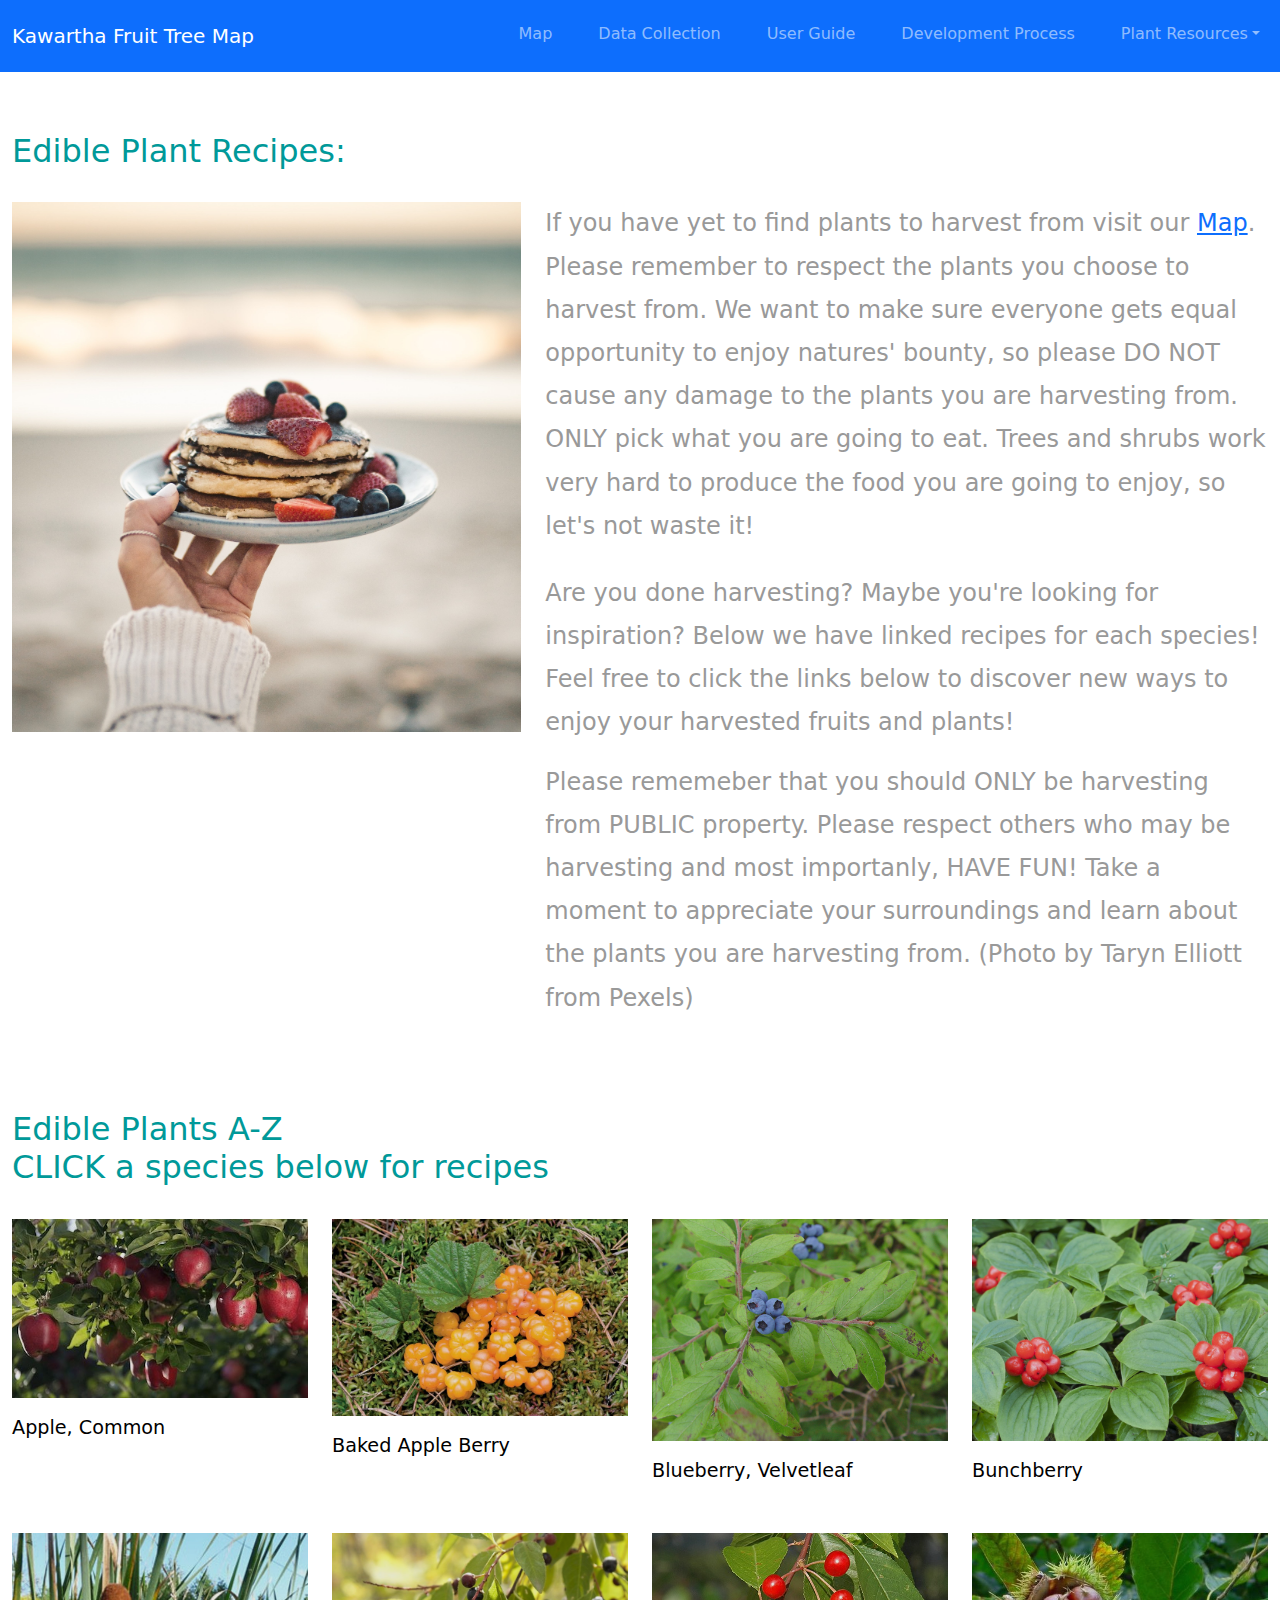
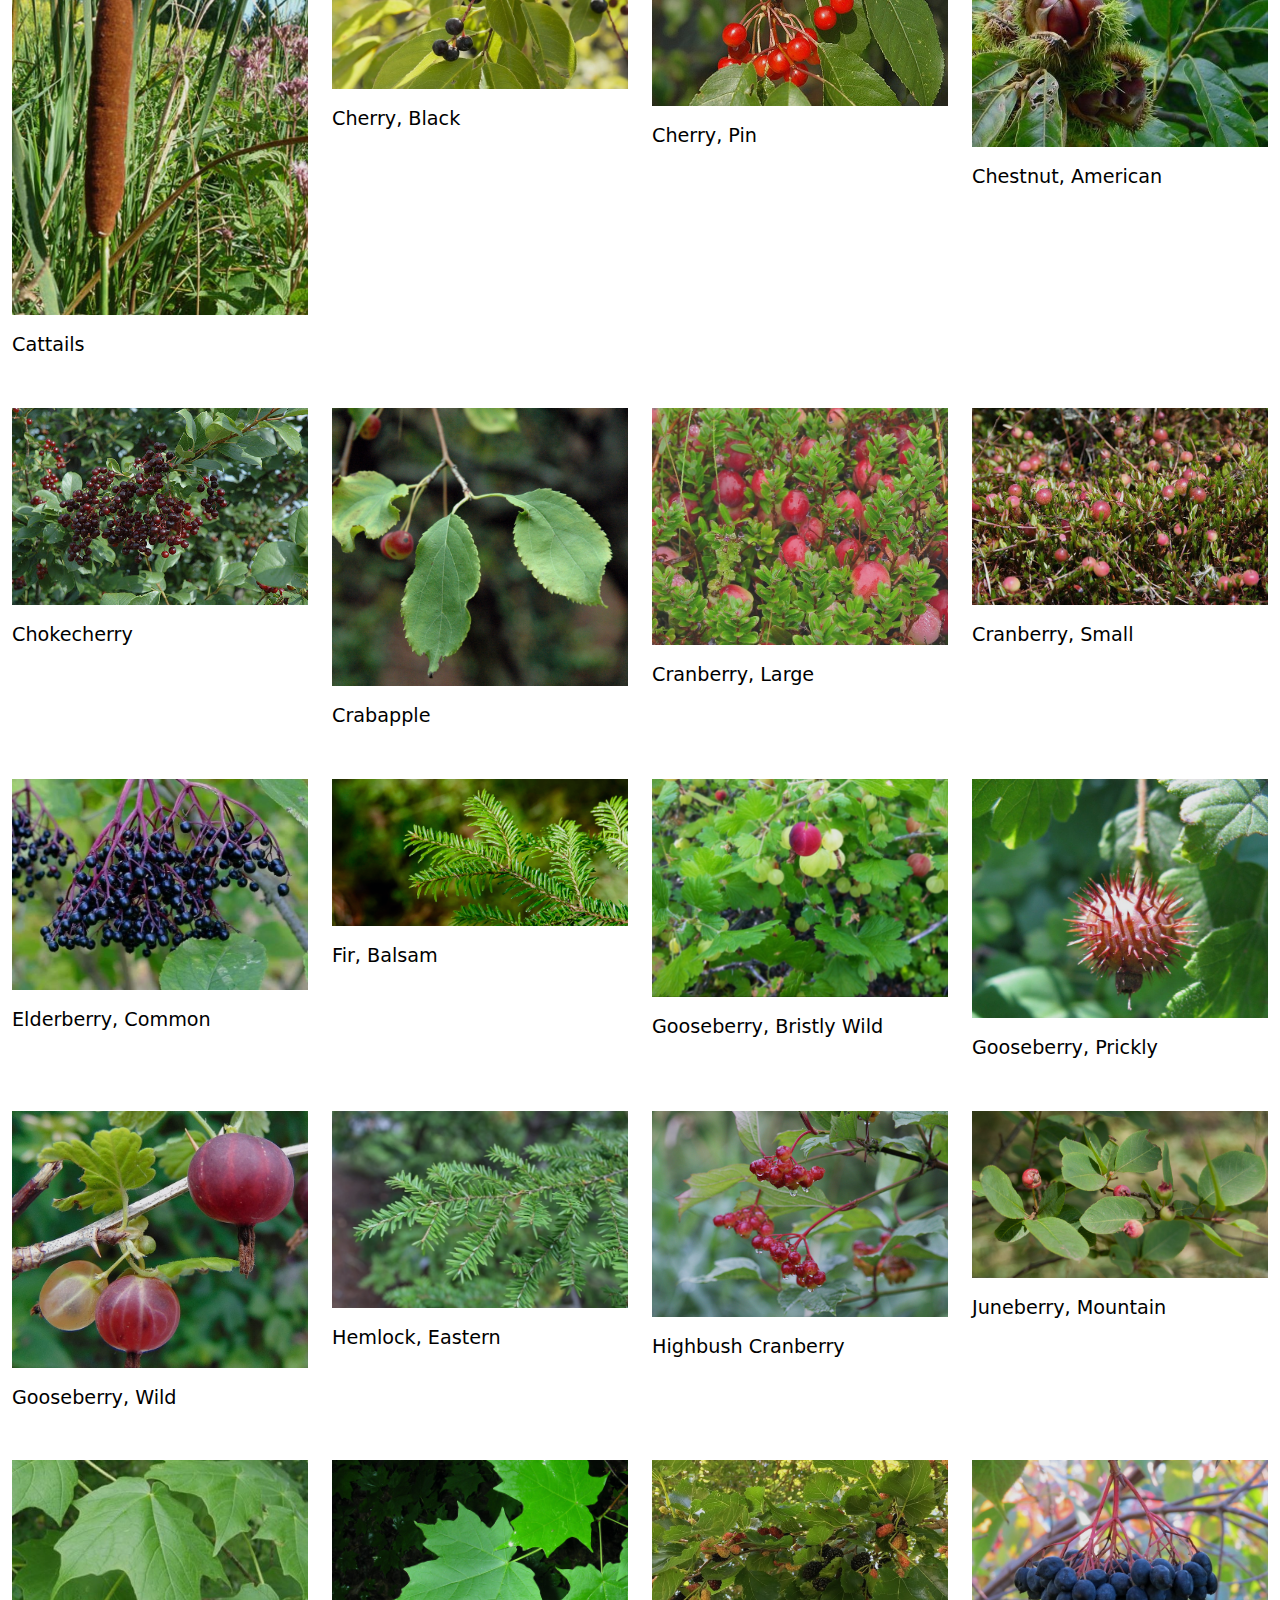
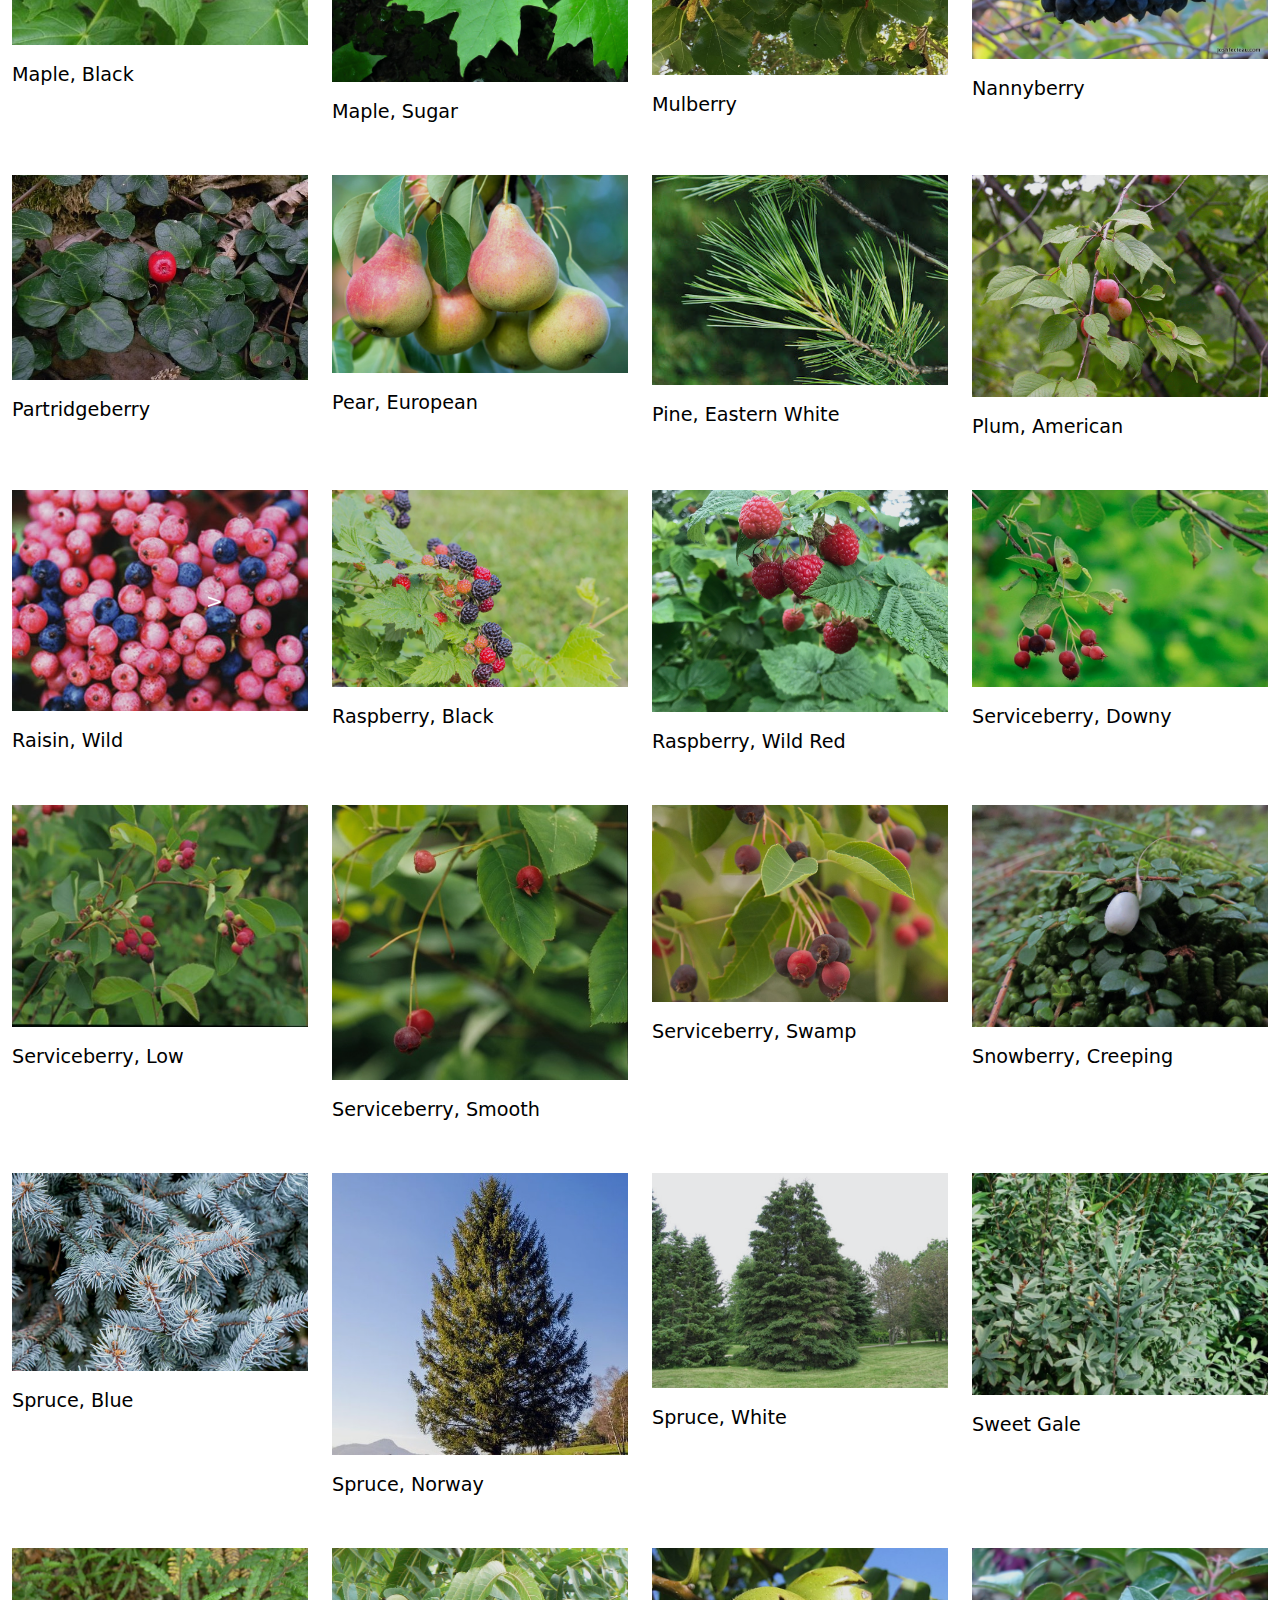
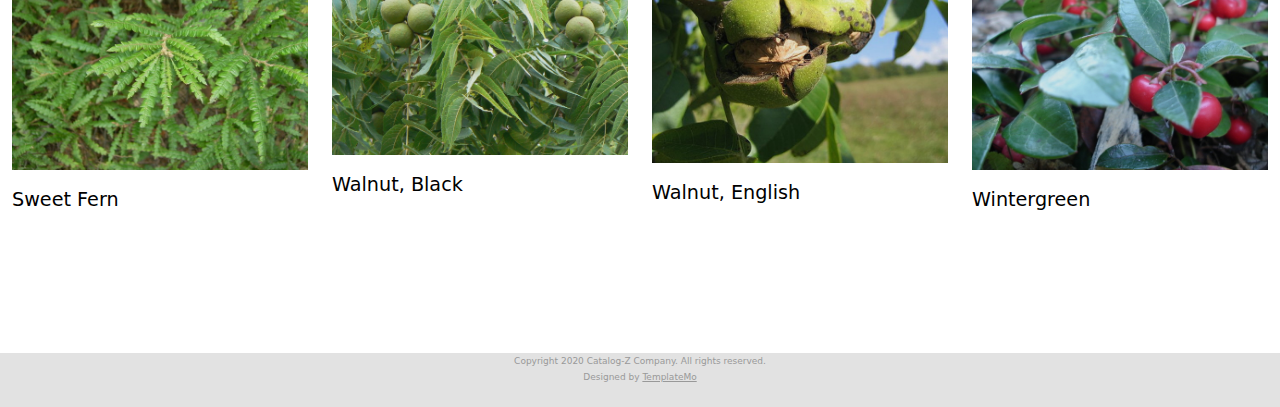
<file: videos.html>
<!DOCTYPE html>
<html lang="en">
<head>
    <meta charset="UTF-8">
    <meta name="viewport" content="width=device-width, initial-scale=1.0">
    <title>Recipes</title>
    <link rel="stylesheet" type="text/css" href="css/templatemo-style.css">
    <link rel="stylesheet" type="text/css" href="fontawesome/css/all.min.css">
    <link rel="stylesheet" type="text/css" href="css/bootstrap.min.css">
    <link rel="shortcut icon" type="image/x-icon" href="favicon.ico">
    <link rel="stylesheet" type="text/css" href="css/korey.css">    
    <!--Bootstrap Navbar-->
    <link href="https://cdn.jsdelivr.net/npm/bootstrap@5.0.0-beta2/dist/css/bootstrap.min.css" rel="stylesheet" crossorigin="anonymous">
    <script src="https://cdn.jsdelivr.net/npm/bootstrap@5.0.0-beta2/dist/js/bootstrap.bundle.min.js"crossorigin="anonymous"></script>
    <link rel="stylesheet" href="css/korey.css">

<!--TemplateMo 556 Catalog-Z https://templatemo.com/tm-556-catalog-z-->
</head>
<body>
    <!-- Page Loader -->
    <div id="loader-wrapper">
        <div id="loader"></div>

        <div class="loader-section section-left"></div>
        <div class="loader-section section-right"></div>

    </div>
    
        <!-- NEW NAVBAR -->
        <nav class="navbar navbar-expand-lg navbar-dark bg-primary">
            <div class="container-fluid">
                 <a class="navbar-brand" href="index.html">Kawartha Fruit Tree Map</a>
             <button class="navbar-toggler" type="button" data-bs-toggle="collapse" data-bs-target="#main_nav"  aria-expanded="false" aria-label="Toggle navigation">
                 <span class="navbar-toggler-icon"></span>
               </button>
             <div class="collapse navbar-collapse" id="main_nav">
           
               <ul class="navbar-nav ms-auto">
                   <li class="nav-item"><a class="nav-link" href="fruittreemap.html"> Map </a></li>
                   <li class="nav-item"><a class="nav-link" href="Form.html">Data Collection</a></li>
                   <li class="nav-item"><a class="nav-link" href="Guide.html"> User Guide </a></li>
                   <li class="nav-item"><a class="nav-link" href="Dev.html">Development Process</a></li>
                   <li class="nav-item dropdown">
                       <a class="nav-link dropdown-toggle" href="#" data-bs-toggle="dropdown">Plant Resources</a>
                       <ul class="dropdown-menu dropdown-menu-right">
                         <li><a class="dropdown-item" href="plantlist.html"> Plant List</a></li>
                         <li><a class="dropdown-item active" href="videos.html"> Recipes</a></li>
                         <li><a class="dropdown-item" href="about.html"> Plant Information</a></li>
                         <li><a class="dropdown-item" href="contact.html"> Harvest Information</a></li>
                       </ul>
                   </li>
               </ul>
           
             </div> <!-- navbar-collapse.// -->
            </div> <!-- container-fluid.// -->
           </nav>
<!--Page Content START-->
    <div class="container-fluid tm-mt-60">
        <div class="row mb-4">
            <h2 class="col-12 tm-text-primary">
            Edible Plant Recipes:
            </h2>
        </div>
        <div class="row tm-mb-74 tm-row-1640">            
            <div class="col-lg-5 col-md-6 col-12 mb-3">
                <img src="img/Recipe.jpg" alt="Image" class="img-fluid">
            </div>
            <div class="col-lg-7 col-md-6 col-12">
                <div class="tm-about-img-text" style="font-size:x-large;">
                    <p class="mb-4">
                  If you have yet to find plants to harvest from visit our <a target="_blank" rel="sponsored" href="https://rileysweeneyfleming.github.io/CollabWebPage/fruittreemap.html">Map</a>. Please remember to respect the plants you choose to harvest from. We want to make sure everyone gets equal opportunity to enjoy natures' bounty, so please DO NOT cause any damage to the plants you are harvesting from. ONLY pick what you are going to eat. Trees and shrubs work very hard to produce the food you are going to enjoy, so let's not waste it! </p>
                    <p>Are you done harvesting? Maybe you're looking for inspiration? Below we have linked recipes for each species! Feel free to click the links below to discover new ways to enjoy your harvested fruits and plants!</p> 
                    <p>Please rememeber that you should ONLY be harvesting from PUBLIC property. Please respect others who may be harvesting and most importanly, HAVE FUN! Take a moment to appreciate your surroundings and learn about the plants you are harvesting from. (Photo by Taryn Elliott from Pexels)</p>
                </div>
            </div>
        </div>
    </div>
    <div class="container-fluid tm-container-content tm-mt-60">
        <div class="row mb-4">
            <h2 class="col-6 tm-text-primary">
                Edible Plants A-Z <br>CLICK a species below for recipes
            </h2>
            
        </div>
        <div class="row tm-mb-90 tm-gallery">
        	<div class="col-xl-3 col-lg-4 col-md-6 col-sm-6 col-12 mb-5">
                <figure class="effect-ming tm-video-item">
                    <img src="img/Apple.jpg" alt="Image" class="img-fluid">
                    <figcaption class="d-flex align-items-center justify-content-center">
                        <h2>Recipes</h2>
                        <a target="_blank" href="https://onapples.com/recipes.php">Recipes</a>
                    </figcaption>                    
                </figure>
                <div class="d-flex justify-content-between tm-text-gray">
                    <span class="tm-text-gray-light" style="font-size:larger; color: black;">Apple, Common</span>
                    
                </div>
            </div>
            <div class="col-xl-3 col-lg-4 col-md-6 col-sm-6 col-12 mb-5">
                <figure class="effect-ming tm-video-item">
                    <img src="img/cloudberries.jpg" alt="Image" class="img-fluid">
                    <figcaption class="d-flex align-items-center justify-content-center">
                        <h2>Recipes</h2>
                        <a target="_blank" href="https://www.pinterest.ca/webspasm/cloudberry-recipes/">Recipes</a>
                    </figcaption>                    
                </figure>
                <div class="d-flex justify-content-between tm-text-gray">
                    <span class="tm-text-gray-light" style="font-size:larger; color: black;">Baked Apple Berry</span>
                </div>
            </div>
            <div class="col-xl-3 col-lg-4 col-md-6 col-sm-6 col-12 mb-5">
                <figure class="effect-ming tm-video-item">
                    <img src="img/VelvetBlueberry.jpg" alt="Image" class="img-fluid">
                    <figcaption class="d-flex align-items-center justify-content-center">
                        <h2>Recipes</h2>
                        <a target="_blank" href="https://www.tasteofhome.com/collection/recipes-to-make-with-fresh-blueberries/">Recipes</a>
                    </figcaption>                    
                </figure>
                <div class="d-flex justify-content-between tm-text-gray">
                    <span class="tm-text-gray-light" style="font-size:larger; color: black;">Blueberry, Velvetleaf</span>
                    
                </div>
            </div>
            <div class="col-xl-3 col-lg-4 col-md-6 col-sm-6 col-12 mb-5">
                <figure class="effect-ming tm-video-item">
                    <img src="img/Bunchberry.jpg" alt="Image" class="img-fluid">
                    <figcaption class="d-flex align-items-center justify-content-center">
                        <h2>Recipes</h2>
                        <a target="_blank" href="https://eattheplanet.org/bunchberry/">Recipes</a>
                    </figcaption>                    
                </figure>
                <div class="d-flex justify-content-between tm-text-gray">
                    <span class="tm-text-gray-light" style="font-size:larger; color: black;">Bunchberry</span>
                    
                </div>
            </div>
            <div class="col-xl-3 col-lg-4 col-md-6 col-sm-6 col-12 mb-5">
                <figure class="effect-ming tm-video-item">
                    <img src="img/Cattails.jpg" alt="Image" class="img-fluid">
                    <figcaption class="d-flex align-items-center justify-content-center">
                        <h2>Recipes</h2>
                        <a target="_blank" href="https://www.farmersalmanac.com/cooking-wild-edible-cattails-25374">Recipes</a>
                    </figcaption>                    
                </figure>
                <div class="d-flex justify-content-between tm-text-gray">
                    <span class="tm-text-gray-light" style="font-size:larger; color: black;">Cattails</span>
                    
                </div>
            </div>
            
            <div class="col-xl-3 col-lg-4 col-md-6 col-sm-6 col-12 mb-5">
                <figure class="effect-ming tm-video-item">
                    <img src="img/BlackCherry.jpg" alt="Image" class="img-fluid">
                    <figcaption class="d-flex align-items-center justify-content-center">
                        <h2>Recipes</h2>
                        <a target="_blank" href="https://www.yummly.com/recipes/black-cherry-desserts">Recipes</a>
                    </figcaption>                    
                </figure>
                <div class="d-flex justify-content-between tm-text-gray">
                    <span class="tm-text-gray-light" style="font-size:larger; color: black;">Cherry, Black</span>
                    
                </div>
            </div>
            <div class="col-xl-3 col-lg-4 col-md-6 col-sm-6 col-12 mb-5">
                <figure class="effect-ming tm-video-item">
                    <img src="img/PinCherry.jpg" alt="Image" class="img-fluid">
                    <figcaption class="d-flex align-items-center justify-content-center">
                        <h2>Recipes</h2>
                        <a target="_blank" href="https://www.dnagardens.com/recipe.html">Recipes</a>
                    </figcaption>                    
                </figure>
                <div class="d-flex justify-content-between tm-text-gray">
                    <span class="tm-text-gray-light" style="font-size:larger; color: black;">Cherry, Pin</span>
                    
                </div>
            </div>
            <div class="col-xl-3 col-lg-4 col-md-6 col-sm-6 col-12 mb-5">
                <figure class="effect-ming tm-video-item">
                    <img src="img/Chestnut.jpg" alt="Image" class="img-fluid">
                    <figcaption class="d-flex align-items-center justify-content-center">
                        <h2>Recipes</h2>
                        <a target="_blank" href="https://www.thespruceeats.com/best-chestnut-recipes-4768304">Recipes</a>
                    </figcaption>                    
                </figure>
                <div class="d-flex justify-content-between tm-text-gray">
                    <span class="tm-text-gray-light" style="font-size:larger; color: black;">Chestnut, American</span>
                    
                </div>
            </div>
            <div class="col-xl-3 col-lg-4 col-md-6 col-sm-6 col-12 mb-5">
                <figure class="effect-ming tm-video-item">
                    <img src="img/Chokecherry.jpg" alt="Image" class="img-fluid">
                    <figcaption class="d-flex align-items-center justify-content-center">
                        <h2>Recipes</h2>
                        <a target="_blank" href="https://homefamily.net/2011/07/16/how-to-use-chokecherries/">Recipes</a>
                    </figcaption>                    
                </figure>
                <div class="d-flex justify-content-between tm-text-gray">
                    <span class="tm-text-gray-light" style="font-size:larger; color: black;">Chokecherry</span>
                    
                </div>
            </div>
            <div class="col-xl-3 col-lg-4 col-md-6 col-sm-6 col-12 mb-5">
                <figure class="effect-ming tm-video-item">
                    <img src="img/Crabapple.jpg" alt="Image" class="img-fluid">
                    <figcaption class="d-flex align-items-center justify-content-center">
                        <h2>Recipes</h2>
                        <a target="_blank" href="https://growagoodlife.com/crabapple-jelly/">Recipes</a>
                    </figcaption>                    
                </figure>
                <div class="d-flex justify-content-between tm-text-gray">
                    <span class="tm-text-gray-light" style="font-size:larger; color: black;">Crabapple</span>
                    
                </div>
            </div>
        
            <div class="col-xl-3 col-lg-4 col-md-6 col-sm-6 col-12 mb-5">
                <figure class="effect-ming tm-video-item">
                    <img src="img/LargeCran.jpg" alt="Image" class="img-fluid">
                    <figcaption class="d-flex align-items-center justify-content-center">
                        <h2>Recipes</h2>
                        <a target="_blank" href="https://www.all-creatures.org/recipes/i-cranberries.html">Recipes</a>
                    </figcaption>                    
                </figure>
                <div class="d-flex justify-content-between tm-text-gray">
                    <span class="tm-text-gray-light" style="font-size:larger; color: black;">Cranberry, Large</span>
                  
                </div>
            </div>
            <div class="col-xl-3 col-lg-4 col-md-6 col-sm-6 col-12 mb-5">
                <figure class="effect-ming tm-video-item">
                    <img src="img/CranSmall.jpg" alt="Image" class="img-fluid">
                    <figcaption class="d-flex align-items-center justify-content-center">
                        <h2>Recipes</h2>
                        <a target="_blank" href="https://www.diet-health.info/en/recipes/ingredients/in/yt2430-fresh-cranberry">Recipes</a>
                    </figcaption>                    
                </figure>
                <div class="d-flex justify-content-between tm-text-gray">
                    <span class="tm-text-gray-light" style="font-size:larger; color: black;">Cranberry, Small</span>
                 
                </div>
            </div>
            <div class="col-xl-3 col-lg-4 col-md-6 col-sm-6 col-12 mb-5">
                <figure class="effect-ming tm-video-item">
                    <img src="img/Elderberry.jpg" alt="Image" class="img-fluid">
                    <figcaption class="d-flex align-items-center justify-content-center">
                        <h2>Recipes</h2>
                        <a target="_blank" href="https://www.thespruceeats.com/delicious-elderberry-uses-1761806">Recipes</a>
                    </figcaption>                    
                </figure>
                <div class="d-flex justify-content-between tm-text-gray">
                    <span class="tm-text-gray-light" style="font-size:larger; color: black;">Elderberry, Common</span>
                   
                </div>
            </div>
            <div class="col-xl-3 col-lg-4 col-md-6 col-sm-6 col-12 mb-5">
                <figure class="effect-ming tm-video-item">
                    <img src="img/BalsamFir.jpg" alt="Image" class="img-fluid">
                    <figcaption class="d-flex align-items-center justify-content-center">
                        <h2>Recipes</h2>
                        <a target="_blank" href="https://about.spud.com/blog-balsam-fir-recipe/">Recipes</a>
                    </figcaption>                    
                </figure>
                <div class="d-flex justify-content-between tm-text-gray">
                    <span class="tm-text-gray-light" style="font-size:larger; color: black;">Fir, Balsam</span>
                   
                </div>
            </div>
            <div class="col-xl-3 col-lg-4 col-md-6 col-sm-6 col-12 mb-5">
                <figure class="effect-ming tm-video-item">
                    <img src="img/Gooseberry1.jpg" alt="Image" class="img-fluid">
                    <figcaption class="d-flex align-items-center justify-content-center">
                        <h2>Recipes</h2>
                        <a target="_blank" href="http://cameratrapcodger.blogspot.com/2007/11/wild-gooseberry-jam.html">Recipes</a>
                    </figcaption>                    
                </figure>
                <div class="d-flex justify-content-between tm-text-gray">
                    <span class="tm-text-gray-light" style="font-size:larger; color: black;">Gooseberry, Bristly Wild</span>
                 
                </div>
            </div>
            <div class="col-xl-3 col-lg-4 col-md-6 col-sm-6 col-12 mb-5">
                <figure class="effect-ming tm-video-item">
                    <img src="img/Gooseberry2.jpg" alt="Image" class="img-fluid">
                    <figcaption class="d-flex align-items-center justify-content-center">
                        <h2>Recipes</h2>
                        <a target="_blank" href="http://cameratrapcodger.blogspot.com/2007/11/wild-gooseberry-jam.html">Recipes</a>
                    </figcaption>                    
                </figure>
                <div class="d-flex justify-content-between tm-text-gray">
                    <span class="tm-text-gray-light" style="font-size:larger; color: black;">Gooseberry, Prickly</span>
                  
                </div>
            </div>
            <div class="col-xl-3 col-lg-4 col-md-6 col-sm-6 col-12 mb-5">
                <figure class="effect-ming tm-video-item">
                    <img src="img/Gooseberry3.jpg" alt="Image" class="img-fluid">
                    <figcaption class="d-flex align-items-center justify-content-center">
                        <h2>Recipes</h2>
                        <a target="_blank" href="http://cameratrapcodger.blogspot.com/2007/11/wild-gooseberry-jam.html">Recipes</a>
                    </figcaption>                    
                </figure>
                <div class="d-flex justify-content-between tm-text-gray">
                    <span class="tm-text-gray-light" style="font-size:larger; color: black;">Gooseberry, Wild</span>
                
                </div>
            </div>
            <div class="col-xl-3 col-lg-4 col-md-6 col-sm-6 col-12 mb-5">
                <figure class="effect-ming tm-video-item">
                    <img src="img/Hemlock.jpg" alt="Image" class="img-fluid">
                    <figcaption class="d-flex align-items-center justify-content-center">
                        <h2>Recipes</h2>
                        <a target="_blank" href="https://www.motherearthnews.com/real-food/hemlock-needle-tea-recipe-zmaz71mazgoe">Recipes</a>
                    </figcaption>                    
                </figure>
                <div class="d-flex justify-content-between tm-text-gray">
                    <span class="tm-text-gray-light" style="font-size:larger; color: black;">Hemlock, Eastern</span>
                  
                </div>
            </div>  
            <div class="col-xl-3 col-lg-4 col-md-6 col-sm-6 col-12 mb-5">
                <figure class="effect-ming tm-video-item">
                    <img src="img/HighbushCran.jpg" alt="Image" class="img-fluid">
                    <figcaption class="d-flex align-items-center justify-content-center">
                        <h2>Recipes</h2>
                        <a target="_blank" href="https://www.thekitchenmagpie.com/high-bush-cranberry-jelly/">Recipes</a>
                    </figcaption>                    
                </figure>
                <div class="d-flex justify-content-between tm-text-gray">
                    <span class="tm-text-gray-light" style="font-size:larger; color: black;">Highbush Cranberry</span>
                
                </div>
            </div>
            <div class="col-xl-3 col-lg-4 col-md-6 col-sm-6 col-12 mb-5">
                <figure class="effect-ming tm-video-item">
                    <img src="img/Mountain.jpg" alt="Image" class="img-fluid">
                    <figcaption class="d-flex align-items-center justify-content-center">
                        <h2>Recipes</h2>
                        <a target="_blank" href="https://www.pinterest.ca/spitzen/juneberry-recipes/">Recipes</a>
                    </figcaption>                    
                </figure>
                <div class="d-flex justify-content-between tm-text-gray">
                    <span class="tm-text-gray-light" style="font-size:larger; color: black;">Juneberry, Mountain</span>
                
                </div>
            </div>
            <div class="col-xl-3 col-lg-4 col-md-6 col-sm-6 col-12 mb-5">
                <figure class="effect-ming tm-video-item">
                    <img src="img/BlackMaple.jpg" alt="Image" class="img-fluid">
                    <figcaption class="d-flex align-items-center justify-content-center">
                        <h2>Recipes</h2>
                        <a target="_blank" href="https://www.foodnetwork.ca/shows/great-canadian-cookbook/photos/sweet-and-savoury-maple-syrup-recipes/">Recipes</a>
                    </figcaption>                    
                </figure>
                <div class="d-flex justify-content-between tm-text-gray">
                    <span class="tm-text-gray-light" style="font-size:larger; color: black;">Maple, Black</span>
                
                </div>
            </div>
            <div class="col-xl-3 col-lg-4 col-md-6 col-sm-6 col-12 mb-5">
                <figure class="effect-ming tm-video-item">
                    <img src="img/SugarMaple.jpg" alt="Image" class="img-fluid">
                    <figcaption class="d-flex align-items-center justify-content-center">
                        <h2>Recipes</h2>
                        <a target="_blank" href="https://www.foodnetwork.ca/shows/great-canadian-cookbook/photos/sweet-and-savoury-maple-syrup-recipes/">Recipes</a>
                    </figcaption>                    
                </figure>
                <div class="d-flex justify-content-between tm-text-gray">
                    <span class="tm-text-gray-light" style="font-size:larger; color: black;">Maple, Sugar</span>
                
                </div>
            </div>
            <div class="col-xl-3 col-lg-4 col-md-6 col-sm-6 col-12 mb-5">
                <figure class="effect-ming tm-video-item">
                    <img src="img/Mulberry.jpg" alt="Image" class="img-fluid">
                    <figcaption class="d-flex align-items-center justify-content-center">
                        <h2>Recipes</h2>
                        <a target="_blank" href="https://food52.com/blog/13462-mulberries-the-fruit-that-s-probably-growing-in-your-yard-right-now">Recipes</a>
                    </figcaption>                    
                </figure>
                <div class="d-flex justify-content-between tm-text-gray">
                    <span class="tm-text-gray-light" style="font-size:larger; color: black;">Mulberry</span>
                
                </div>
            </div>
            <div class="col-xl-3 col-lg-4 col-md-6 col-sm-6 col-12 mb-5">
                <figure class="effect-ming tm-video-item">
                    <img src="img/Nannyberry.jpg" alt="Image" class="img-fluid">
                    <figcaption class="d-flex align-items-center justify-content-center">
                        <h2>Recipes</h2>
                        <a target="_blank" href="https://foragerchef.com/nannyberry-mousse/">Recipes</a>
                    </figcaption>                    
                </figure>
                <div class="d-flex justify-content-between tm-text-gray">
                    <span class="tm-text-gray-light" style="font-size:larger; color: black;">Nannyberry</span>
                
                </div>
            </div>
            <div class="col-xl-3 col-lg-4 col-md-6 col-sm-6 col-12 mb-5">
                <figure class="effect-ming tm-video-item">
                    <img src="img/Partridge.jpg" alt="Image" class="img-fluid">
                    <figcaption class="d-flex align-items-center justify-content-center">
                        <h2>Recipes</h2>
                        <a target="_blank" href="https://www.pinterest.ca/osanegra/partridgeberry-recipes/">Recipes</a>
                    </figcaption>                    
                </figure>
                <div class="d-flex justify-content-between tm-text-gray">
                    <span class="tm-text-gray-light" style="font-size:larger; color: black;">Partridgeberry</span>
                
                </div>
            </div>
            <div class="col-xl-3 col-lg-4 col-md-6 col-sm-6 col-12 mb-5">
                <figure class="effect-ming tm-video-item">
                    <img src="img/Pear.jpg" alt="Image" class="img-fluid">
                    <figcaption class="d-flex align-items-center justify-content-center">
                        <h2>Recipes</h2>
                        <a target="_blank" href="https://www.tasteofhome.com/collection/pear-recipes/">Recipes</a>
                    </figcaption>                    
                </figure>
                <div class="d-flex justify-content-between tm-text-gray">
                    <span class="tm-text-gray-light" style="font-size:larger; color: black;">Pear, European</span>
                
                </div>
            </div>
            <div class="col-xl-3 col-lg-4 col-md-6 col-sm-6 col-12 mb-5">
                <figure class="effect-ming tm-video-item">
                    <img src="img/WhitePine.jpg" alt="Image" class="img-fluid">
                    <figcaption class="d-flex align-items-center justify-content-center">
                        <h2>Recipes</h2>
                        <a target="_blank" href="https://www.pinterest.ca/arnica1281/pine-needle-recipes/">Recipes</a>
                    </figcaption>                    
                </figure>
                <div class="d-flex justify-content-between tm-text-gray">
                    <span class="tm-text-gray-light" style="font-size:larger; color: black;">Pine, Eastern White</span>
                
                </div>
            </div>
            <div class="col-xl-3 col-lg-4 col-md-6 col-sm-6 col-12 mb-5">
                <figure class="effect-ming tm-video-item">
                    <img src="img/Plum.jpg" alt="Image" class="img-fluid">
                    <figcaption class="d-flex align-items-center justify-content-center">
                        <h2>Recipes</h2>
                        <a target="_blank" href="https://www.delish.com/cooking/g119/plum-recipes/">Recipes</a>
                    </figcaption>                    
                </figure>
                <div class="d-flex justify-content-between tm-text-gray">
                    <span class="tm-text-gray-light" style="font-size:larger; color: black;">Plum, American</span>
                
                </div>
            </div>
            <div class="col-xl-3 col-lg-4 col-md-6 col-sm-6 col-12 mb-5">
                <figure class="effect-ming tm-video-item">
                    <img src="img/Raisin.jpg" alt="Image" class="img-fluid">
                    <figcaption class="d-flex align-items-center justify-content-center">
                        <h2>Recipes</h2>
                        <a target="_blank" href="https://www.sourdoughandolives.com/2017/06/22/how-to-make-and-bake-with-raisin-yeast/">Recipes</a>>
                    </figcaption>                    
                </figure>
                <div class="d-flex justify-content-between tm-text-gray">
                    <span class="tm-text-gray-light" style="font-size:larger; color: black;">Raisin, Wild</span>
                
                </div>
            </div>
            <div class="col-xl-3 col-lg-4 col-md-6 col-sm-6 col-12 mb-5">
                <figure class="effect-ming tm-video-item">
                    <img src="img/BlackRasp.jpeg" alt="Image" class="img-fluid">
                    <figcaption class="d-flex align-items-center justify-content-center">
                        <h2>Recipes</h2>
                        <a target="_blank" href="https://www.raspberry-depot.com/black-raspberry-recipes.html">Recipes</a>
                    </figcaption>                    
                </figure>
                <div class="d-flex justify-content-between tm-text-gray">
                    <span class="tm-text-gray-light" style="font-size:larger; color: black;">Raspberry, Black</span>
                
                </div>
            </div>
            <div class="col-xl-3 col-lg-4 col-md-6 col-sm-6 col-12 mb-5">
                <figure class="effect-ming tm-video-item">
                    <img src="img/RedRasp.jpg" alt="Image" class="img-fluid">
                    <figcaption class="d-flex align-items-center justify-content-center">
                        <h2>Recipes</h2>
                        <a target="_blank" href="https://www.raspberry-depot.com/wild-raspberry-recipe-wild-raspberry-muffins.html">Recipes</a>
                    </figcaption>                    
                </figure>
                <div class="d-flex justify-content-between tm-text-gray">
                    <span class="tm-text-gray-light" style="font-size:larger; color: black;">Raspberry, Wild Red</span>
                
                </div>
            </div>
            <div class="col-xl-3 col-lg-4 col-md-6 col-sm-6 col-12 mb-5">
                <figure class="effect-ming tm-video-item">
                    <img src="img/Service1.jpeg" alt="Image" class="img-fluid">
                    <figcaption class="d-flex align-items-center justify-content-center">
                        <h2>Recipes</h2>
                        <a target="_blank" href="https://backyardforager.com/amelanchier-serviceberry-juneberry/">Recipes</a>
                    </figcaption>                    
                </figure>
                <div class="d-flex justify-content-between tm-text-gray">
                    <span class="tm-text-gray-light" style="font-size:larger; color: black;">Serviceberry, Downy</span>
                
                </div>
            </div>
            <div class="col-xl-3 col-lg-4 col-md-6 col-sm-6 col-12 mb-5">
                <figure class="effect-ming tm-video-item">
                    <img src="img/Service2.jpg" alt="Image" class="img-fluid">
                    <figcaption class="d-flex align-items-center justify-content-center">
                        <h2>Recipes</h2>
                        <a target="_blank" href="https://wildfoodshomegarden.com/Serviceberry.html">Recipes</a>
                    </figcaption>                    
                </figure>
                <div class="d-flex justify-content-between tm-text-gray">
                    <span class="tm-text-gray-light" style="font-size:larger; color: black;">Serviceberry, Low</span>
                
                </div>
            </div>
            <div class="col-xl-3 col-lg-4 col-md-6 col-sm-6 col-12 mb-5">
                <figure class="effect-ming tm-video-item">
                    <img src="img/Service3.jpg" alt="Image" class="img-fluid">
                    <figcaption class="d-flex align-items-center justify-content-center">
                        <h2>Recipes</h2>
                        <a target="_blank" href="https://wildfoodshomegarden.com/Serviceberry.html">Recipes</a>
                    </figcaption>                    
                </figure>
                <div class="d-flex justify-content-between tm-text-gray">
                    <span class="tm-text-gray-light" style="font-size:larger; color: black;">Serviceberry, Smooth</span>
                
                </div>
            </div>
            <div class="col-xl-3 col-lg-4 col-md-6 col-sm-6 col-12 mb-5">
                <figure class="effect-ming tm-video-item">
                    <img src="img/Service4.jpg" alt="Image" class="img-fluid">
                    <figcaption class="d-flex align-items-center justify-content-center">
                        <h2>Recipes</h2>
                        <a target="_blank" href="https://wildfoodshomegarden.com/Serviceberry.html">Recipes</a>
                    </figcaption>                    
                </figure>
                <div class="d-flex justify-content-between tm-text-gray">
                    <span class="tm-text-gray-light" style="font-size:larger; color: black;">Serviceberry, Swamp</span>
                
                </div>
            </div>
            <div class="col-xl-3 col-lg-4 col-md-6 col-sm-6 col-12 mb-5">
                <figure class="effect-ming tm-video-item">
                    <img src="img/Snowberry.jpg" alt="Image" class="img-fluid">
                    <figcaption class="d-flex align-items-center justify-content-center">
                        <h2>Recipes</h2>
                        <a target="_blank" href="https://www.fs.fed.us/wildflowers/plant-of-the-week/gaultheria_hispidula.shtml">Recipes</a>
                    </figcaption>                    
                </figure>
                <div class="d-flex justify-content-between tm-text-gray">
                    <span class="tm-text-gray-light" style="font-size:larger; color: black;">Snowberry, Creeping</span>
                
                </div>
            </div>
            <div class="col-xl-3 col-lg-4 col-md-6 col-sm-6 col-12 mb-5">
                <figure class="effect-ming tm-video-item">
                    <img src="img/SpruceBlue.jpg" alt="Image" class="img-fluid">
                    <figcaption class="d-flex align-items-center justify-content-center">
                        <h2>Recipes</h2>
                        <a target="_blank" href="https://foragerchef.com/spruce-tips/">Recipes</a>
                    </figcaption>                    
                </figure>
                <div class="d-flex justify-content-between tm-text-gray">
                    <span class="tm-text-gray-light" style="font-size:larger; color: black;">Spruce, Blue</span>
                
                </div>
            </div>
            <div class="col-xl-3 col-lg-4 col-md-6 col-sm-6 col-12 mb-5">
                <figure class="effect-ming tm-video-item">
                    <img src="img/SpruceNorway.jpg" alt="Image" class="img-fluid">
                    <figcaption class="d-flex align-items-center justify-content-center">
                        <h2>Recipes</h2>
                        <a target="_blank" href="https://foragerchef.com/spruce-tips/">Recipes</a>
                    </figcaption>                    
                </figure>
                <div class="d-flex justify-content-between tm-text-gray">
                    <span class="tm-text-gray-light" style="font-size:larger; color: black;">Spruce, Norway</span>
                
                </div>
            </div>
            <div class="col-xl-3 col-lg-4 col-md-6 col-sm-6 col-12 mb-5">
                <figure class="effect-ming tm-video-item">
                    <img src="img/SpruceWhite.jpg" alt="Image" class="img-fluid">
                    <figcaption class="d-flex align-items-center justify-content-center">
                        <h2>Recipes</h2>
                        <a target="_blank" href="https://foragerchef.com/spruce-tips/">Recipes</a>
                    </figcaption>                    
                </figure>
                <div class="d-flex justify-content-between tm-text-gray">
                    <span class="tm-text-gray-light" style="font-size:larger; color: black;">Spruce, White</span>
                
                </div>
            </div>
            <div class="col-xl-3 col-lg-4 col-md-6 col-sm-6 col-12 mb-5">
                <figure class="effect-ming tm-video-item">
                    <img src="img/SweetGale.jpg" alt="Image" class="img-fluid">
                    <figcaption class="d-flex align-items-center justify-content-center">
                        <h2>Recipes</h2>
                        <a target="_blank" href="https://www.northernbushcraft.com/plants/sweetGale/notes.htm">Recipes</a>
                    </figcaption>                    
                </figure>
                <div class="d-flex justify-content-between tm-text-gray">
                    <span class="tm-text-gray-light" style="font-size:larger; color: black;">Sweet Gale</span>
                
                </div>
            </div>
            <div class="col-xl-3 col-lg-4 col-md-6 col-sm-6 col-12 mb-5">
                <figure class="effect-ming tm-video-item">
                    <img src="img/SweetFern.jpg" alt="Image" class="img-fluid">
                    <figcaption class="d-flex align-items-center justify-content-center">
                        <h2>Recipes</h2>
                        <a target="_blank" href="https://foragerchef.com/wild-blueberry-sauce-with-sweetfern/">Recipes</a>
                    </figcaption>                    
                </figure>
                <div class="d-flex justify-content-between tm-text-gray">
                    <span class="tm-text-gray-light" style="font-size:larger; color: black;">Sweet Fern</span>
                
                </div>
            </div>
            <div class="col-xl-3 col-lg-4 col-md-6 col-sm-6 col-12 mb-5">
                <figure class="effect-ming tm-video-item">
                    <img src="img/BlackWalnut.jpg" alt="Image" class="img-fluid">
                    <figcaption class="d-flex align-items-center justify-content-center">
                        <h2>Recipes</h2>
                        <a target="_blank" href="https://www.yummly.com/recipes/black-walnut-desserts">Recipes</a>
                    </figcaption>                    
                </figure>
                <div class="d-flex justify-content-between tm-text-gray">
                    <span class="tm-text-gray-light" style="font-size:larger; color: black;">Walnut, Black</span>
                
                </div>
            </div>
            <div class="col-xl-3 col-lg-4 col-md-6 col-sm-6 col-12 mb-5">
                <figure class="effect-ming tm-video-item">
                    <img src="img/EnglishWalnut.jpg" alt="Image" class="img-fluid">
                    <figcaption class="d-flex align-items-center justify-content-center">
                        <h2>Recipes</h2>
                        <a target="_blank" href="https://vintagerecipesandcookery.com/black-walnut-and-english-walnut-recipes/">Recipes</a>
                    </figcaption>                    
                </figure>
                <div class="d-flex justify-content-between tm-text-gray">
                    <span class="tm-text-gray-light" style="font-size:larger; color: black;">Walnut, English</span>
                
                </div>
            </div>
            <div class="col-xl-3 col-lg-4 col-md-6 col-sm-6 col-12 mb-5">
                <figure class="effect-ming tm-video-item">
                    <img src="img/Wintergreen.jpg" alt="Image" class="img-fluid">
                    <figcaption class="d-flex align-items-center justify-content-center">
                        <h2>Recipes</h2>
                        <a target="_blank" href="https://www.bettycrocker.com/recipes/chocolate-wintergreen-cookies/eff36e09-c563-4aac-95ee-6a03502dcebb">Recipes</a>
                    </figcaption>                    
                </figure>
                <div class="d-flex justify-content-between tm-text-gray">
                    <span class="tm-text-gray-light" style="font-size:larger; color: black;">Wintergreen</span>
                
                </div>
            </div>
        </div> <!-- row -->
        
    </div> <!-- container-fluid, tm-container-content -->
<!--Page Content END-->
    <footer>
        <p style="height: 15; font-size: xx-small;">
            Copyright 2020 Catalog-Z Company. All rights reserved.<br>
            Designed by <a href="https://templatemo.com" class="tm-text-gray" rel="sponsored" target="_parent">TemplateMo</a>
        </p>
    </footer>
    <script src="js/plugins.js"></script>
    <script>
        $(window).on("load", function() {
            $('body').addClass('loaded');
        });
    </script>
</body>
</html>
</file>
<file: css/templatemo-style.css>
/*
    
TemplateMo 556 Catalog-Z

https://templatemo.com/tm-556-catalog-z

*/

#loader-wrapper {
    position: fixed;
    top: 0;
    left: 0;
    width: 100%;
    height: 100%;
    z-index: 100000001;
}
#loader {
    display: block;
    position: relative;
    left: 50%;
    top: 50%;
    width: 150px;
    height: 150px;
    margin: -75px 0 0 -75px;
    border-radius: 50%;
    border: 3px solid transparent;
    border-top-color: #3498db;

    -webkit-animation: spin 2s linear infinite; /* Chrome, Opera 15+, Safari 5+ */
    animation: spin 2s linear infinite; /* Chrome, Firefox 16+, IE 10+, Opera */

    z-index: 1002;
}

    #loader:before {
        content: "";
        position: absolute;
        top: 5px;
        left: 5px;
        right: 5px;
        bottom: 5px;
        border-radius: 50%;
        border: 3px solid transparent;
        border-top-color: #e74c3c;

        -webkit-animation: spin 3s linear infinite; /* Chrome, Opera 15+, Safari 5+ */
        animation: spin 3s linear infinite; /* Chrome, Firefox 16+, IE 10+, Opera */
    }

    #loader:after {
        content: "";
        position: absolute;
        top: 15px;
        left: 15px;
        right: 15px;
        bottom: 15px;
        border-radius: 50%;
        border: 3px solid transparent;
        border-top-color: #f9c922;

        -webkit-animation: spin 1.5s linear infinite; /* Chrome, Opera 15+, Safari 5+ */
          animation: spin 1.5s linear infinite; /* Chrome, Firefox 16+, IE 10+, Opera */
    }

    @-webkit-keyframes spin {
        0%   { 
            -webkit-transform: rotate(0deg);  /* Chrome, Opera 15+, Safari 3.1+ */
            -ms-transform: rotate(0deg);  /* IE 9 */
            transform: rotate(0deg);  /* Firefox 16+, IE 10+, Opera */
        }
        100% {
            -webkit-transform: rotate(360deg);  /* Chrome, Opera 15+, Safari 3.1+ */
            -ms-transform: rotate(360deg);  /* IE 9 */
            transform: rotate(360deg);  /* Firefox 16+, IE 10+, Opera */
        }
    }
    @keyframes spin {
        0%   { 
            -webkit-transform: rotate(0deg);  /* Chrome, Opera 15+, Safari 3.1+ */
            -ms-transform: rotate(0deg);  /* IE 9 */
            transform: rotate(0deg);  /* Firefox 16+, IE 10+, Opera */
        }
        100% {
            -webkit-transform: rotate(360deg);  /* Chrome, Opera 15+, Safari 3.1+ */
            -ms-transform: rotate(360deg);  /* IE 9 */
            transform: rotate(360deg);  /* Firefox 16+, IE 10+, Opera */
        }
    }

    #loader-wrapper .loader-section {
        position: fixed;
        top: 0;
        width: 51%;
        height: 100%;
        background: #222222;
        z-index: 1001;
        -webkit-transform: translateX(0);  /* Chrome, Opera 15+, Safari 3.1+ */
        -ms-transform: translateX(0);  /* IE 9 */
        transform: translateX(0);  /* Firefox 16+, IE 10+, Opera */
    }

    #loader-wrapper .loader-section.section-left {
        left: 0;
    }

    #loader-wrapper .loader-section.section-right {
        right: 0;
    }

    /* Loaded */
    .loaded #loader-wrapper .loader-section.section-left {
        -webkit-transform: translateX(-100%);  /* Chrome, Opera 15+, Safari 3.1+ */
            -ms-transform: translateX(-100%);  /* IE 9 */
                transform: translateX(-100%);  /* Firefox 16+, IE 10+, Opera */

        -webkit-transition: all 0.7s 0.3s cubic-bezier(0.645, 0.045, 0.355, 1.000);  
                transition: all 0.7s 0.3s cubic-bezier(0.645, 0.045, 0.355, 1.000);
    }

    .loaded #loader-wrapper .loader-section.section-right {
        -webkit-transform: translateX(100%);  /* Chrome, Opera 15+, Safari 3.1+ */
            -ms-transform: translateX(100%);  /* IE 9 */
                transform: translateX(100%);  /* Firefox 16+, IE 10+, Opera */

-webkit-transition: all 0.7s 0.3s cubic-bezier(0.645, 0.045, 0.355, 1.000);  
        transition: all 0.7s 0.3s cubic-bezier(0.645, 0.045, 0.355, 1.000);
    }
    
    .loaded #loader {
        opacity: 0;
        -webkit-transition: all 0.3s ease-out;  
                transition: all 0.3s ease-out;
    }
    .loaded #loader-wrapper {
        visibility: hidden;

        -webkit-transform: translateY(-100%);  /* Chrome, Opera 15+, Safari 3.1+ */
            -ms-transform: translateY(-100%);  /* IE 9 */
                transform: translateY(-100%);  /* Firefox 16+, IE 10+, Opera */

        -webkit-transition: all 0.3s 1s ease-out;  
                transition: all 0.3s 1s ease-out;
    }

p { line-height: 1.8; }

a { 
    text-decoration: none;
    transition: all 0.3s ease; 
}
a:hover { color:#009999; }
.container-fluid { max-width: 1770px; }
.tm-container-small { max-width: 1050px; }
.btn { border-radius: 0; }
.btn-primary {
    background-color: #009999;
    border: 0;
    border-radius: 5px;
    padding: 12px 50px 14px;
    font-size: 1.2rem;
}

.btn-primary:hover,
.btn-primary:focus {
    background-color:#086969;
}

.btn-primary.disabled, 
.btn-primary:disabled {
    background-color: #009999;
    pointer-events: all;
    cursor: not-allowed;
}

.form-control {
	padding: 10px 20px;
	width: 100%;
	height: auto;
}

.form-group { margin-bottom: 25px; }
.tm-btn-big { padding: 12px 90px 14px; }

.navbar-toggler:focus { box-shadow: none; }
.navbar-brand {
    color: #3399CC;
    font-size: x-large;
}

.navbar-brand i { font-size: 2rem; }

.tm-hero {
    min-height: 200px;
    background: transparent;
}

.tm-mt-60 { margin-top: 60px; }
.tm-mb-50 { margin-bottom: 50px; }
.tm-mb-74 { margin-bottom: 74px; }
.tm-mb-90 { margin-bottom: 90px; }
.tm-text-primary { color: #009999;
    width: 500Ftmpx; }
.tm-text-secondary { color: #CC6699;
                     text-decoration: none; }
a.tm-text-primary:hover { color:#666666; }
.tm-bg-gray { background-color: #EEEEEE; }
.tm-input-paging {
    width: 40px;
    border-radius: 0;
    border: 1px solid #CCCCCC;
    background: #f4f4f4;
    text-align: center;
}

.nav-item { margin-right: 30px; }
.nav-item:last-child { margin-right: 0; }

.nav-link {
    color: #666666;
    border-bottom: 4px solid transparent;
    font-size: 1.2rem;
}

.nav-link-1.active,
.nav-link-1:hover {
    border-color: #33CCFF;
}

.nav-link-2.active,
.nav-link-2:hover {
    border-color: #FF6666;
}

.nav-link-3.active,
.nav-link-3:hover {
    border-color: #33CC66;
}

.nav-link-4.active,
.nav-link-4:hover {
    border-color: #CC66CC;
}

.tm-search-input {
    width: 360px;
    border-radius: 0;
    padding: 12px 15px;
    color: #009999;
    border: none;
}

.tm-search-input:focus {
    border-color: #009999;
    box-shadow: 0 0 0 0.25rem rgb(0 153 153 / 0.25);
}

.tm-search-input::placeholder { /* Chrome, Firefox, Opera, Safari 10.1+ */
    color: #009999;
    opacity: 1; /* Firefox */
}
  
.tm-search-input::-ms-input-placeholder { /* Microsoft Edge */
    color: #009999;
}

.tm-search-btn {
    color: white;
    background-color: #009999;
    border: none;
    width: 100px;
    height: 50px;
    margin-left: -1px;
}

p, .tm-text-gray { color: #999; }
.tm-text-gray-light { color: #CCC; }
.tm-text-gray-dark { color: #666; }

.tm-video-item {
    position: relative;
    overflow: hidden;
    text-align: center;
    cursor: pointer;
    max-height: 450px;
}

.tm-video-item img {
    position: relative;
    display: block;
    min-height: 100%;
    max-width: 100%;
    opacity: 0.8;
}

.tm-video-item figcaption {
    padding: 2em;
    color: #fff;
    text-transform: uppercase;
    font-size: 1.25em;
    -webkit-backface-visibility: hidden;
	backface-visibility: hidden;
}

.tm-video-item figcaption::before,
.tm-video-item figcaption::after {
    pointer-events: none;
}

.tm-video-item figcaption,
.tm-video-item figcaption > a {
    position: absolute;
    top: 0;
    left: 0;
    width: 100%;
    height: 100%;
}

.tm-video-item figcaption > a {
	z-index: 1000;
	text-indent: 200%;
	white-space: nowrap;
	font-size: 0;
	opacity: 0;
}

.tm-video-item h2 {
    word-spacing: -0.15em;
    font-weight: 300;
}

.tm-video-item h2,
.tm-video-item p {
    margin: 0;
}

.tm-video-item p {
    letter-spacing: 1px;
    font-size: 68.5%;
}

.tm-gallery div.d-block { animation: show .5s ease; }

@keyframes show {
    0% {
    	opacity: 0;
    	transform: scale(0.9);
    }
    100% {
    	opacity: 1;
    	transform: scale(1);
    }
}

.tm-paging-link {
    display: flex;
    justify-content: center;
    align-items: center;
    width: 60px;
    height: 60px;
    font-size: 1.1rem;
    color: #999;
    background-color: #EEEEEE;
    margin: 10px;
    border-radius: 5px;
    text-decoration: none;
    transition: all 0.3s ease;
}

.tm-paging-link:hover,
.tm-paging-link.active {
    background-color: #009999;
    color: #fff; 
}

/*---------------*/
/***** Ming *****/
/*---------------*/

figure.effect-ming {
	background: #030c17;
}

figure.effect-ming img {
	opacity: 0.9;
	-webkit-transition: opacity 0.35s;
	transition: opacity 0.35s;
}

figure.effect-ming figcaption::before {
	position: absolute;
	top: 30px;
	right: 30px;
	bottom: 30px;
	left: 30px;
	border: 2px solid #fff;
	box-shadow: 0 0 0 30px rgba(255,255,255,0.2);
	content: '';
	opacity: 0;
	-webkit-transition: opacity 0.35s, -webkit-transform 0.35s;
	transition: opacity 0.35s, transform 0.35s;
	-webkit-transform: scale3d(1.4,1.4,1);
	transform: scale3d(1.4,1.4,1);
}

figure.effect-ming h2 {
    font-size: 1.3em;
	opacity: 0;
	-webkit-transition: opacity 0.35s, -webkit-transform 0.35s;
	transition: opacity 0.35s, transform 0.35s;
	-webkit-transform: scale(1.5);
	transform: scale(1.5);
}

figure.effect-ming:hover figcaption::before,
figure.effect-ming:hover h2 {
	opacity: 1;
	-webkit-transform: scale3d(1,1,1);
	transform: scale3d(1,1,1);
}

figure.effect-ming:hover figcaption { background-color: rgba(58,52,42,0); }
figure.effect-ming:hover img { opacity: 0.4; }

.tm-footer-links li {
    list-style: none;
    margin-bottom: 5px;    
}

.tm-footer-links li a { color: #999999; }
.tm-footer-links li a:hover { color: #009999; }

.tm-social-links li {
    list-style: none;
    margin-right: 15px;
}

.tm-social-links li:last-child { margin-right: 0; }

.tm-social-links li a  {
    color: #999999;
    width: 44px;
    height: 44px;
    display: flex;
    background-color: #fff;
    align-items: center;
    justify-content: center;
}

.tm-social-links li a:hover {
    color: #fff;
    background-color: #009999;
}

.tm-footer { font-size: 0.95rem; }
.tm-footer-title { font-size: 1.4rem; }

/* Videos */
#tm-video-container {
    max-height: 400px;
    overflow: hidden;
    background-color: #333;
    margin-bottom: 90px;
    position: relative;
}

#tm-video {
    display: block;
    width: 100%;
    height: auto;
}

#tm-video-control-button {
    position: absolute;
    bottom: 20px;
    right: 20px;
    z-index: 1000;
    color: #e1e1e1;
}

.tm-video-details {
    height: 100%;
    padding: 40px;
}

/* About */
.tm-row-1640 { max-width: 1640px; }
.tm-about-2-col { max-width: 716px; }
.tm-about-3-col { max-width: 540px; }

.tm-about-2-col,
.tm-about-3-col {
    margin-bottom: 50px;
}

.tm-about-icon-container {
    width: 150px;
    height: 150px;
    border: 1px solid #009999;
    display: flex;
    align-items: center;
    justify-content: center;
}

.tm-about-img-text { max-width: 940px; }

/* Contact */
select.form-control { border-radius: 0; }
select.form-control option { height: 30px; }

select:not([multiple]) {
    -webkit-appearance: none;
    -moz-appearance: none;
    background-position: right 15px center;
    background-repeat: no-repeat;
    background-image: url(../img/select-arrow.png);
    padding: 14px 20px;
    padding-right: 20px;
    color: #666;
}

.mapouter{
    position:relative;
    height:480px;
    width:100%;
    max-width: 480px;
}

.gmap-canvas {
    overflow:hidden;
    background:none!important;
    height:480px;
    width:100%;
}

.tm-contact-form { max-width: 420px; }
.tm-address-col { max-width: 520px; }
.tm-contacts { padding-left: 0; }

.tm-contacts li {
    list-style: none;
    margin-bottom: 20px;
}

.tm-contacts li a i { width: 30px; }
.tm-social { display: flex; }

.tm-social li {
    list-style: none;
    margin-bottom: 20px;
    margin-right: 15px;
}

.tm-social li a i {
    width: 40px;
    height: 40px;
    color: #666666;
    background-color: #EEEEEE;
    display: flex;
    align-items: center;
    justify-content: center;
    transition: all 0.3s ease;
}

.tm-social li a:hover i {
    color: #fff;
    background-color: #009999;
}

.form-control,
input:-internal-autofill-selected,
select:not([multiple]) {
    color: #009999 !important;
}

.form-control::placeholder { /* Chrome, Firefox, Opera, Safari 10.1+ */
    color:  #009999;
    opacity: 1; /* Firefox */
}

@media (max-width: 991px) {
    .navbar-collapse {
        position: fixed;
        top: 50px;
        right: 0px;
        background: white;
        width: 150px;
        padding: 15px;
    }

    .tm-container-content { max-width: 870px; }
    .tm-contact-form, .tm-address-col, .mapouter { max-width: 100%; }
    .tm-people-row { max-width: 900px; }
}

@media (max-width: 767px) {
    .tm-paging-col { flex-direction: column; }
    .tm-paging { flex-wrap: wrap; }
    .tm-about-img-text { max-width: 640px; }
    .tm-about-2-col, .tm-about-3-col { margin-bottom: 50px; }
}

@media (max-width: 575px) {
    .tm-container-content { max-width: 420px; }

    .tm-search-form {
        padding-left: 15px;
        padding-right: 15px;
        width: 100%;
        justify-content: center;
    }

    .tm-search-input {
        width: 100%;
        max-width: 360px;
    }

    .tm-people-row { max-width: 420px; }
}

@media (max-width: 400px) {
    .tm-btn-big { padding: 12px 50px 14px; }
}

@media (max-width: 334px) {
    .tm-social-links {
        flex-wrap: wrap;
        justify-content: start !important;
    }

    .tm-social-links li { margin-right: 3px; }
}
</file>
<file: css/korey.css>
* {
  margin: 0;
  padding: 0;
  box-sizing: border-box;
}

html, body {
  height: 100%;
  margin: 0;
}
/* .column1 {float: left;
    width: 30%;
    margin-right:5%;
    flex:0 0 auto;
}
.column2 {width: 30%;
    flex:0 0 auto;
}
.column3 {float: right;
    width: 30%;
    margin-left: 5%;
    flex:0 0 auto;
} */

.navbar, .navbar-expand-lg {min-height:8%;
  max-height:8%;
  z-index:1000000;
  /* margin: 0.5em; */
}
#mapid {min-height:84%;
  height:92%;
    width: 100%;
    z-index:auto;
  }
body{height:100%;}
footer {min-height:6%;
  max-height:6%;
background-color: #dddd;
font: #aaaa;
text-align: center;
}
footer:after{content:"";}

#ac-wrapper {
  position: fixed;
  top: 0;
  left: 0;
  width: 100%;
  height: 100%;
  background: rgba(255,255,255,.6);
  z-index: 100001;
}

#popup {
  width: 50%;
  height: 50%;
  background: #FFFFFF;
  border: 5px solid #000;
  border-radius: 25px;
  -moz-border-radius: 25px;
  -webkit-border-radius: 25px;
  box-shadow: #64686e 0px 0px 3px 3px;
  -moz-box-shadow: #64686e 0px 0px 3px 3px;
  -webkit-box-shadow: #64686e 0px 0px 3px 3px;
  position: relative;
  top: 25%; left: 25%;
  overflow:auto;
  font-size:12pt;
  text-align: center;
}


.navbar-dark .navbar-nav .nav-link.active, .navbar-dark .navbar-nav .show>.nav-link {
  color:#b9cde9;
}
/* Bootstrap dropdown css */
.nav-link {
  border-bottom: 4px solid transparent;
}
.dropdown-item {
  border-bottom: 4px solid transparent;
}
.dropdown-item:hover,
.dropdown-item.active{background-color:#b9cde9;
  border-color: #33CC66;
  color:#0d6efd;
}
.nav-link.active,
.nav-link:hover {
  border-color: #33CC66;
  font:#b9cde9;
  color: #0d6efd;
}
.navbar-brand.active{font-weight: bold;}
.navbar-brand:hover{font-weight: bold;}

/* ============ desktop view ============ */
@media all and (min-width: 992px) {


	.dropdown-menu li{
		position: relative;
	}
	.dropdown-menu .submenu{ 
		display: none;
		position: absolute;
		left:100%; top:-7px;
	}
	.dropdown-menu .submenu-left{ 
		right:100%; left:auto;
	}

	.dropdown-menu > li:hover{ background-color: #a0a2a7;
  }
	.dropdown-menu > li:hover > .submenu{
		display: block;
	}
}	
/* ============ desktop view .end// ============ */

/* ============ small devices ============ */
@media (max-width: 991px) {

.dropdown-menu, .dropdown-menu {
		margin-left:0.7rem; 
    margin-right:0.7rem; 
    margin-bottom: .5rem; 
    z-index: 1000000000; 
    border:hidden;
}

.navbar-dark .navbar-nav .nav-link {color: #0d6efd;
}
/* .navbar-dark::after{color: #0d6efd;} */
/* .navbar-nav::after{color: #0d6efd;} */
.nav-link::after{color: #0d6efd;
}
.nav-item .dropdown{color:#0d6efd;
}
.nav-link:hover{background-color: #b9cde9;
}
.nav-link::content{color: #0d6efd;
}
.nav-link.dropdown-toggle{color: #0d6efd;
}
.nav-link.dropdown-toggle.show{color: #0d6efd;
  background-color: #64686e;
}
.nav-link.dropdown-toggle.hide{color:#0d6efd;}
/* .dropdown-toggle:after{color:#0d6efd;} */
/* .dropdown-toggle{color: #0d6efd;} */
/* .nav-link, .nav-item, .dropdown-item{color: #0d6efd;} */
}
/* ============ small devices .end// ============ */
.box {
  height:100vh;
  position:absolute;
  top:0px;
  right:0px;
  bottom:0px;
  left:0px;
}
</file>
